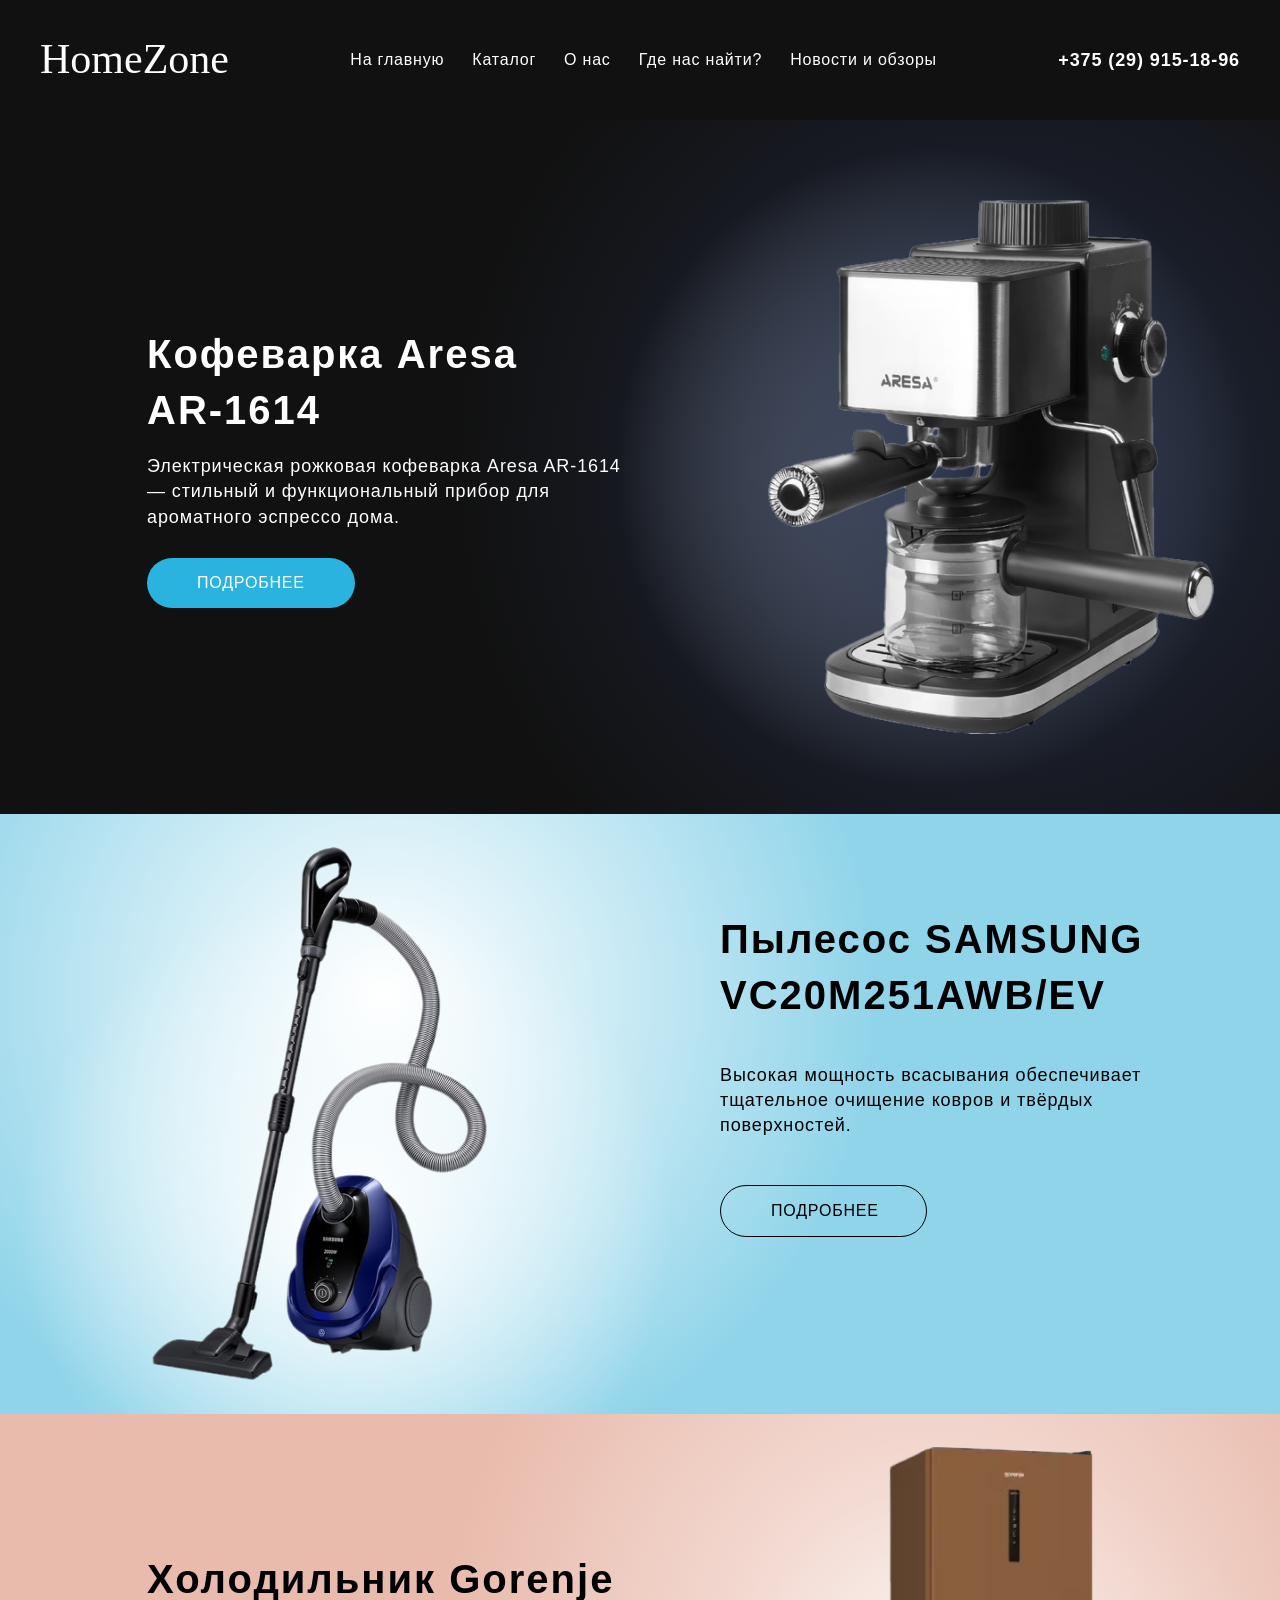
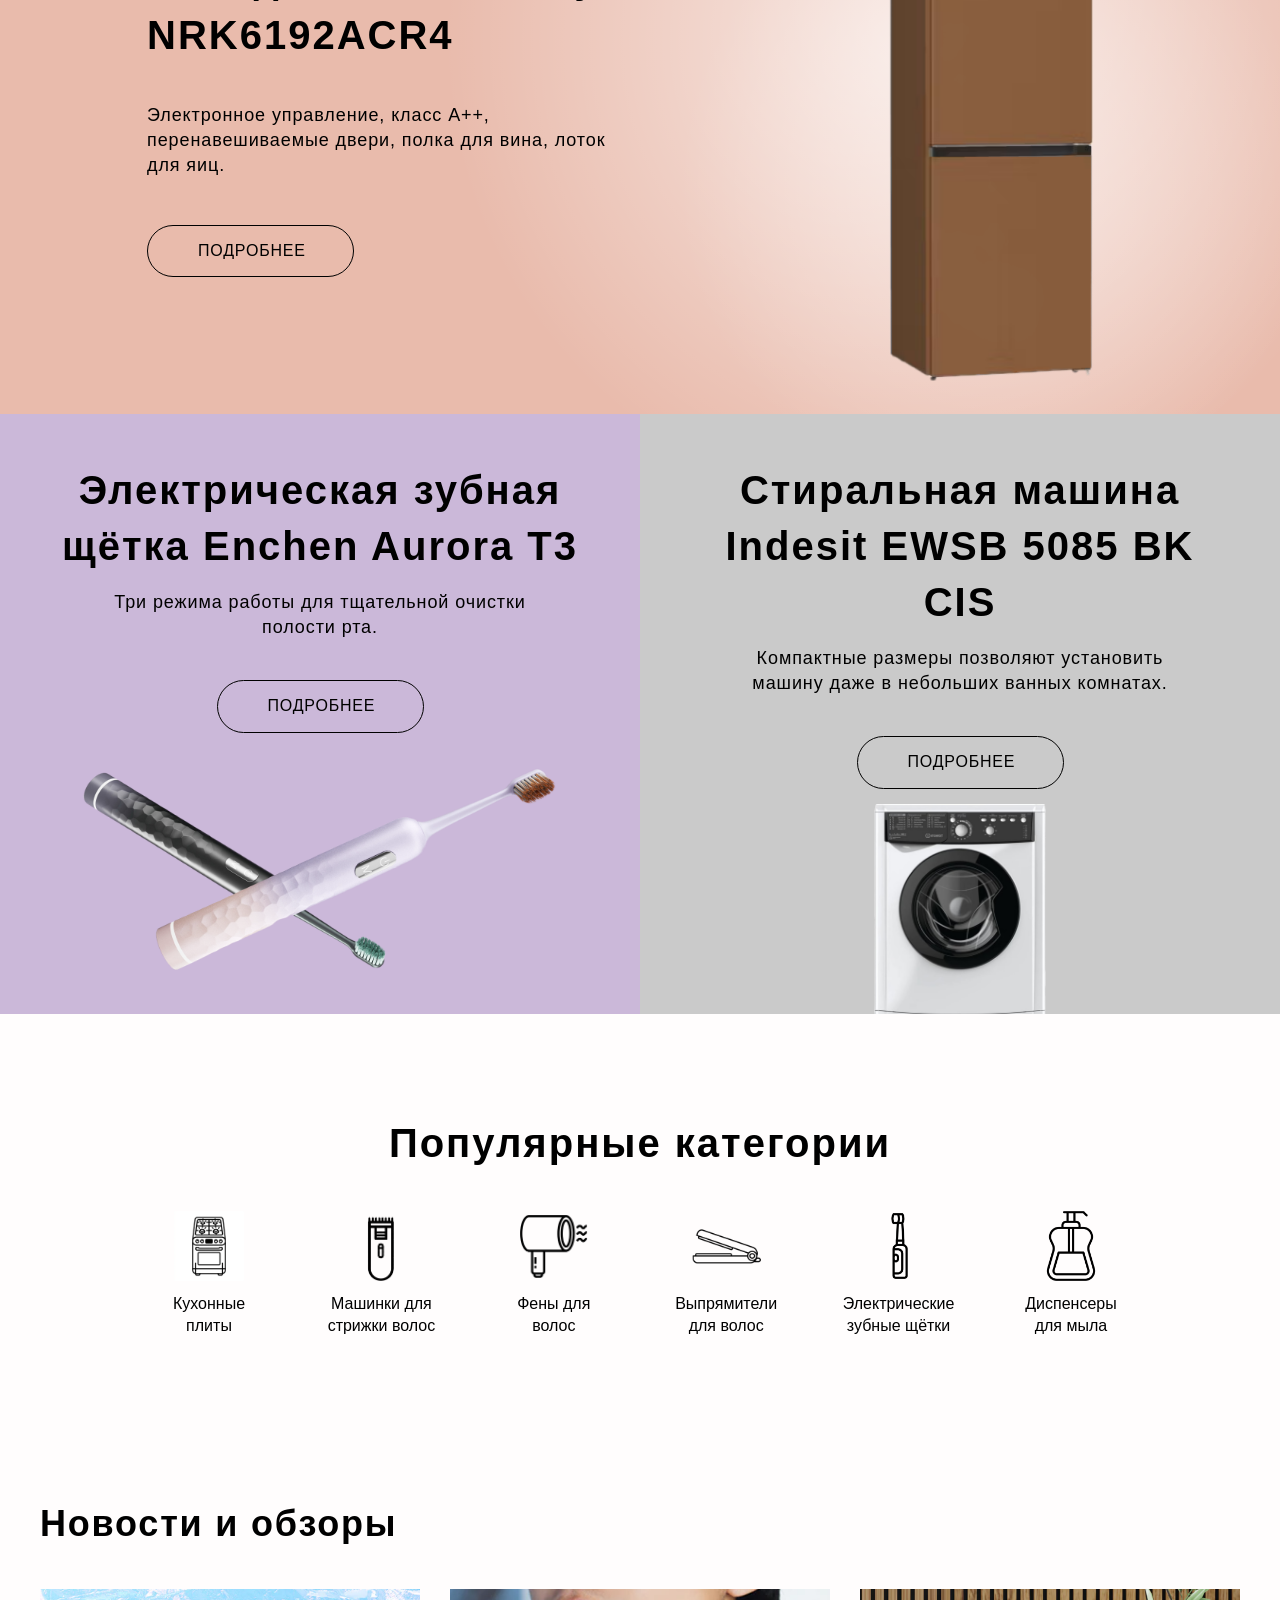
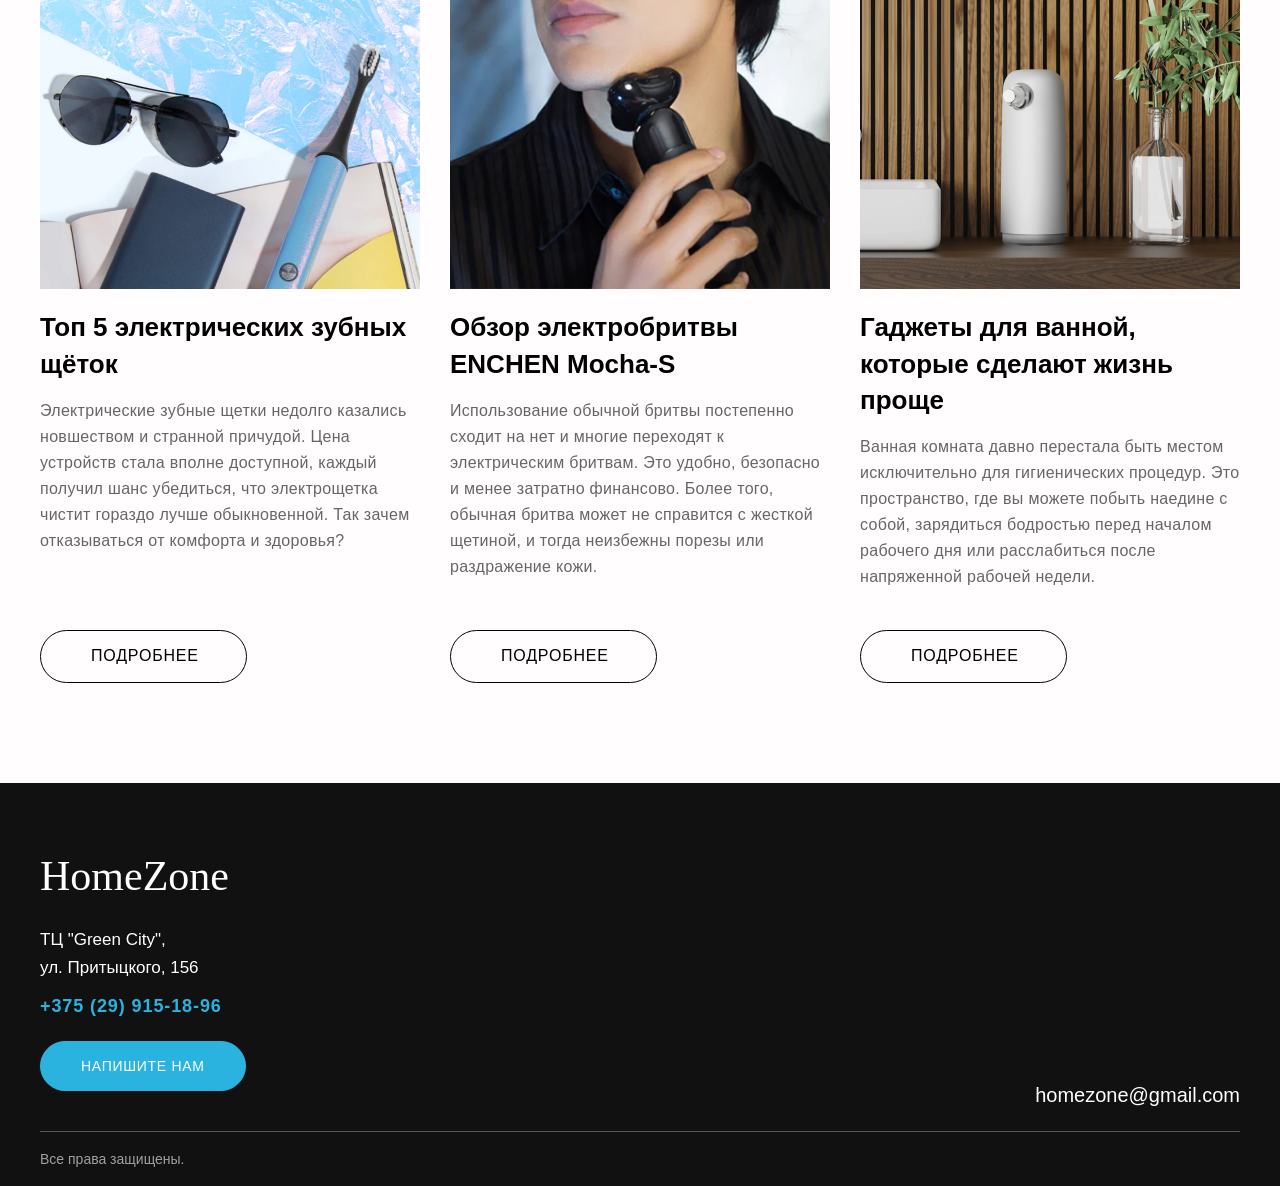
<file: index.html>
<!DOCTYPE html>
<html lang="ru">

<head>
  <meta charset="UTF-8">
  <meta name="viewport" content="width=device-width, initial-scale=1.0">
  <title>HomeZone — бытовая техника и гаджеты</title>
  <link rel="stylesheet" href="./css/index.css">
</head>

<body>

  <header class="site-header">
    <div class="header-inner">
      <a href="index.html" class="logo">HomeZone</a>
      <nav>
        <ul class="main-nav">
          <li><a href="index.html">На главную</a></li>
          <li><a href="catalog.html">Каталог</a></li>
          <li><a href="about.html">О нас</a></li>
          <li><a href="contacts.html">Где нас найти?</a></li>
          <li><a href="news.html">Новости и обзоры</a></li>
        </ul>
      </nav>
      <span class="header-phone">+375 (29) 915-18-96</span>
      <button class="burger-btn" id="burgerBtn" aria-label="Меню">
        <span></span><span></span><span></span>
      </button>
    </div>
  </header>

  <div class="mobile-nav-overlay" id="mobileNav">
    <div class="mobile-nav-header">
      <button class="close-btn" id="closeNavBtn">&#x2715;</button>
      <span class="mobile-logo">HomeZone</span>
    </div>
    <ul class="mobile-nav-list">
      <li><a href="index.html">На главную</a></li>
      <li><a href="catalog.html">Каталог</a></li>
      <li><a href="about.html">О нас</a></li>
      <li><a href="contacts.html">Где нас найти?</a></li>
      <li><a href="news.html">Новости и обзоры</a></li>
    </ul>
  </div>

  <main>
    <section class="hero-dark">
      <div class="hero-content">
        <h2>Кофеварка Aresa<br>AR-1614</h2>
        <p>Электрическая рожковая кофеварка Aresa AR-1614 — стильный и функциональный прибор для ароматного эспрессо
          дома.</p>
        <a href="product.html?id=aresa-ar1614" class="btn-primary">ПОДРОБНЕЕ</a>
      </div>
      <div class="hero-image">
        <img src="img/aresa.png" alt="Кофеварка Aresa AR-1614">
      </div>
    </section>

    <section class="hero-blue">
      <div class="hero-content">
        <h2>Пылесос SAMSUNG<br>VC20M251AWB/EV</h2>
        <p>Высокая мощность всасывания обеспечивает тщательное очищение ковров и твёрдых поверхностей.</p>
        <a href="product.html?id=samsung-vc20m251awbev" class="btn-outline">ПОДРОБНЕЕ</a>
      </div>
      <div class="hero-image">
        <img src="img/image(15).png" alt="Пылесос Samsung">
      </div>
    </section>

    <section class="hero-pink">
      <div class="hero-content">
        <h2>Холодильник Gorenje<br>NRK6192ACR4</h2>
        <p>Электронное управление, класс А++, перенавешиваемые двери, полка для вина, лоток для яиц.</p>
        <a href="product.html?id=gorenje-nrk6192acr4" class="btn-outline">ПОДРОБНЕЕ</a>
      </div>
      <div class="hero-image">
        <img src="img/image(12).png" alt="Холодильник Gorenje">
      </div>
    </section>

    <div class="hero-double">
      <div class="hero-half half-purple">
        <h3>Электрическая зубная<br>щётка Enchen Aurora T3</h3>
        <p>Три режима работы для тщательной очистки полости рта.</p>
        <a href="product.html?id=enchen-aurora-t3" class="btn-outline">ПОДРОБНЕЕ</a>
        <div class="half-image">
          <img src="img/image(14).png" alt="Enchen Aurora T3">
        </div>
      </div>
      <div class="hero-half half-light-purple">
        <h3>Стиральная машина<br>Indesit EWSB 5085 BK CIS</h3>
        <p>Компактные размеры позволяют установить машину даже в небольших ванных комнатах.</p>
        <a href="product.html?id=indesit-ewsb5085bkcis" class="btn-outline">ПОДРОБНЕЕ</a>
        <div class="half-image">
          <img src="img/image(11).png" alt="Стиральная машина Indesit">
        </div>
      </div>
    </div>

    <section class="categories-section">
      <h1>Популярные категории</h1>
      <div class="categories-grid">
        <a href="catalog.html#cat-large-appliances" class="category-item">
          <img src="img/image(42).png" alt="Кухонные плиты">
          <span>Кухонные плиты</span>
        </a>
        <a href="catalog.html#cat-hair-clippers" class="category-item">
          <img src="img/image(45).png" alt="Машинки для стрижки">
          <span>Машинки для стрижки волос</span>
        </a>
        <a href="catalog.html#cat-hair-dryers" class="category-item">
          <img src="img/image(10).png" alt="Фены для волос">
          <span>Фены для волос</span>
        </a>
        <a href="catalog.html#cat-hair-dryers" class="category-item">
          <img src="img/image(44).png" alt="Выпрямители для волос">
          <span>Выпрямители для волос</span>
        </a>
        <a href="catalog.html#cat-electric-toothbrushes" class="category-item">
          <img src="img/image(43).png" alt="Электрические зубные щётки">
          <span>Электрические зубные щётки</span>
        </a>
        <a href="catalog.html#cat-home-care" class="category-item">
          <img src="img/disp.png" alt="Диспенсеры для мыла">
          <span>Диспенсеры для мыла</span>
        </a>
      </div>
    </section>

    <section class="news-section">
      <h2>Новости и обзоры</h2>
      <div class="news-grid">
        <div class="news-card">
          <div class="news-image-wrap">
            <img src="img/image(47).png" alt="Зубные щётки">
            <a href="news.html#sec-toothbrushes" class="news-image-link"><span>ПОДРОБНЕЕ</span></a>
          </div>
          <h3>Топ 5 электрических зубных щёток</h3>
          <p>Электрические зубные щетки недолго казались новшеством и странной причудой. Цена устройств стала вполне
            доступной, каждый получил шанс убедиться, что электрощетка чистит гораздо лучше обыкновенной. Так зачем
            отказываться от комфорта и здоровья?</p>
          <a href="news.html#sec-toothbrushes" class="btn-outline">ПОДРОБНЕЕ</a>
        </div>
        <div class="news-card">
          <div class="news-image-wrap">
            <img src="img/image(3).png" alt="Электробритва Enchen Mocha">
            <a href="news.html#sec-shavers" class="news-image-link"><span>ПОДРОБНЕЕ</span></a>
          </div>
          <h3>Обзор электробритвы ENCHEN Mocha-S</h3>
          <p>Использование обычной бритвы постепенно сходит на нет и многие переходят к электрическим бритвам. Это
            удобно, безопасно и менее затратно финансово. Более того, обычная бритва может
            не справится с жесткой щетиной, и тогда неизбежны порезы или раздражение кожи.</p>
          <a href="news.html#sec-shavers" class="btn-outline">ПОДРОБНЕЕ</a>
        </div>
        <div class="news-card">
          <div class="news-image-wrap">
            <img src="img/image(49).png" alt="Гаджеты для ванной">
            <a href="news.html#sec-bathroom" class="news-image-link"><span>ПОДРОБНЕЕ</span></a>
          </div>
          <h3>Гаджеты для ванной, которые сделают жизнь проще</h3>
          <p>Ванная комната давно перестала быть местом исключительно для гигиенических процедур.
            Это пространство, где вы можете побыть наедине
            с собой, зарядиться бодростью перед началом рабочего дня или расслабиться после напряженной рабочей недели.</p>
          <a href="news.html#sec-bathroom" class="btn-outline">ПОДРОБНЕЕ</a>
        </div>
      </div>
    </section>
  </main>

  <footer class="site-footer">
    <div class="footer-inner">
      <div class="footer-main">
        <div class="footer-left">
          <div class="footer-logo">HomeZone</div>
          <p class="footer-address">ТЦ "Green City",<br>ул. Притыцкого, 156</p>
          <div class="footer-phone">+375 (29) 915-18-96</div>
          <button class="footer-contact-btn">НАПИШИТЕ НАМ</button>
        </div>
        <div></div>
        <div class="footer-email-block">
          <p>homezone@gmail.com</p>
        </div>
      </div>
      <div class="footer-bottom">
        <p>Все права защищены.</p>
      </div>
    </div>
  </footer>

  <div class="modal-overlay" id="contactModal">
    <div class="modal-box">
      <button class="modal-close">&times;</button>
      <h1>Напишите нам</h1>
      <div class="modal-body">
        <form id="contactForm">
          <div class="modal-field">
            <label for="contactName">Ваше имя</label>
            <input type="text" id="contactName" placeholder="Как вас зовут?" required>
          </div>
          <div class="modal-field">
            <label for="contactComment">Комментарий</label>
            <textarea id="contactComment" placeholder="Ваш вопрос или сообщение..."></textarea>
          </div>
          <button type="submit" class="modal-submit">ОТПРАВИТЬ</button>
        </form>
      </div>
    </div>
  </div>

  <script src="js/nav.js"></script>
</body>

</html>
</file>
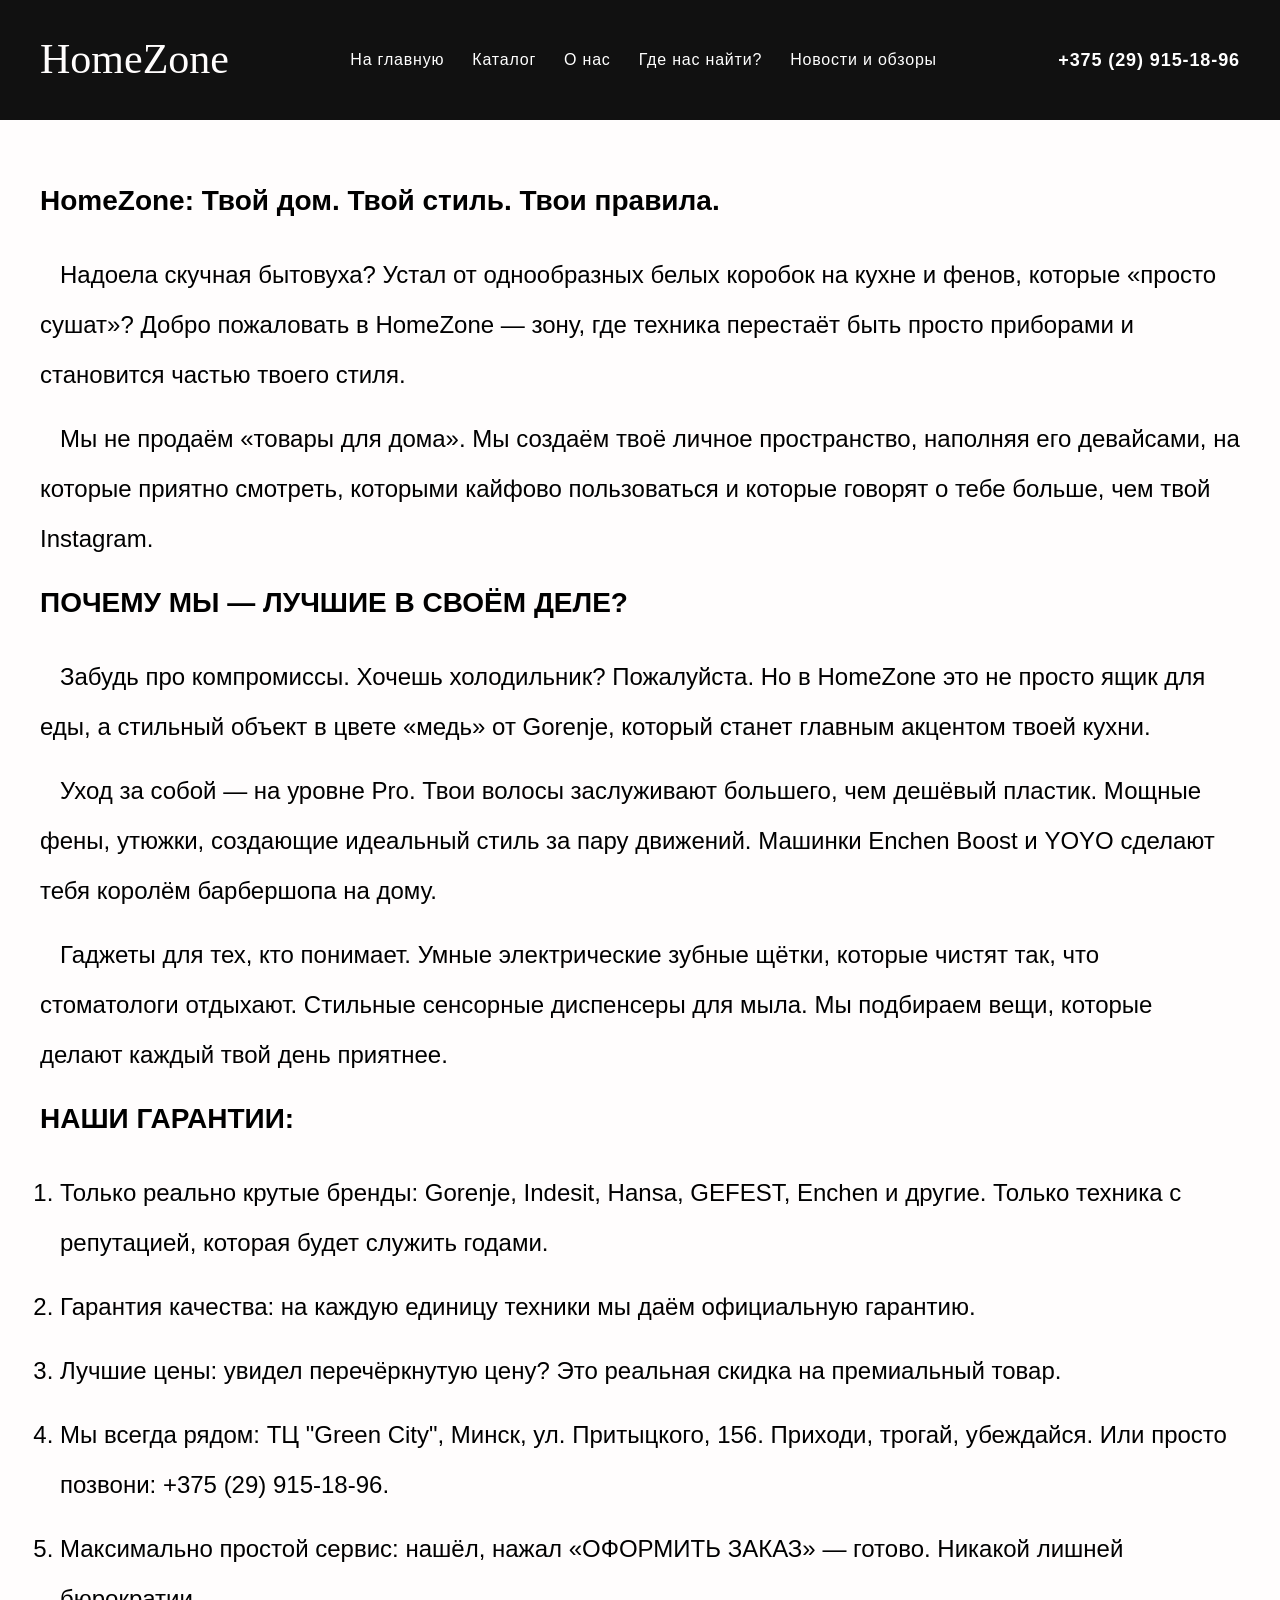
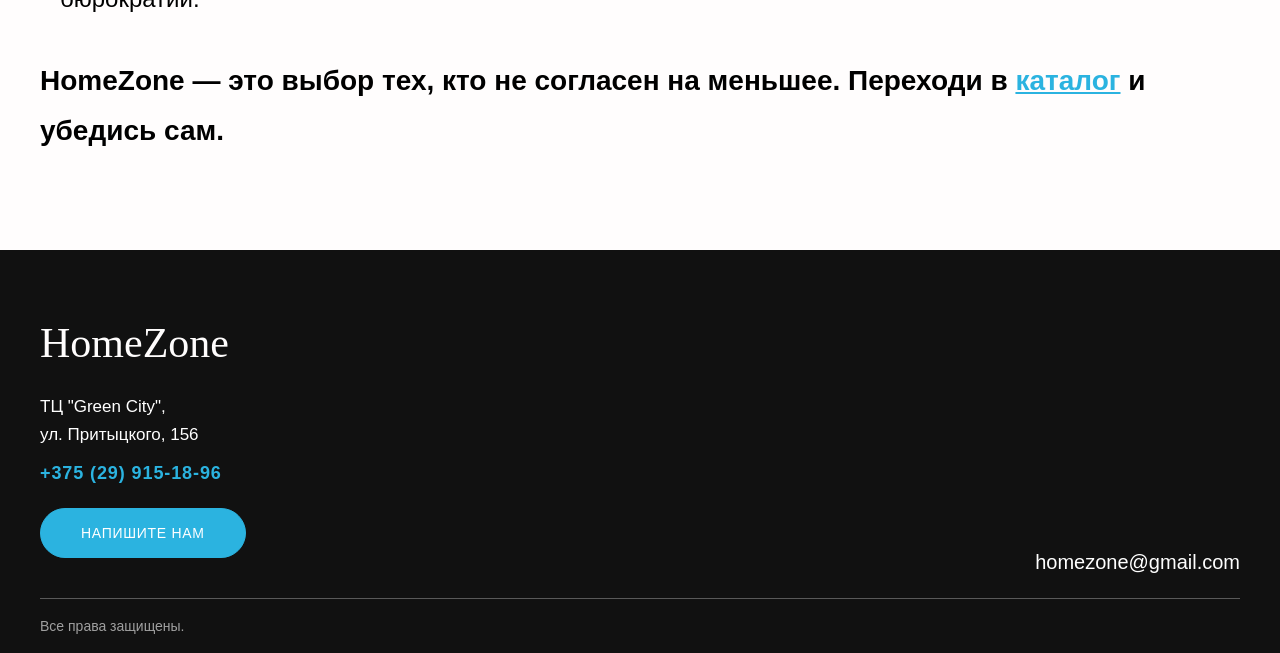
<file: about.html>
<!DOCTYPE html>
<html lang="ru">
<head>
  <meta charset="UTF-8">
  <meta name="viewport" content="width=device-width, initial-scale=1.0">
  <title>О нас — HomeZone</title>
  <link rel="stylesheet" href="./css/about.css">
</head>
<body>

  <header class="site-header">
    <div class="header-inner">
      <a href="index.html" class="logo">HomeZone</a>
      <nav>
        <ul class="main-nav">
          <li><a href="index.html">На главную</a></li>
          <li><a href="catalog.html">Каталог</a></li>
          <li><a href="about.html">О нас</a></li>
          <li><a href="contacts.html">Где нас найти?</a></li>
          <li><a href="news.html">Новости и обзоры</a></li>
        </ul>
      </nav>
      <span class="header-phone">+375 (29) 915-18-96</span>
      <button class="burger-btn" id="burgerBtn" aria-label="Меню">
        <span></span><span></span><span></span>
      </button>
    </div>
  </header>

  <div class="mobile-nav-overlay" id="mobileNav">
    <div class="mobile-nav-header">
      <button class="close-btn" id="closeNavBtn">&#x2715;</button>
      <span class="mobile-logo">HomeZone</span>
    </div>
    <ul class="mobile-nav-list">
      <li><a href="index.html">На главную</a></li>
      <li><a href="catalog.html">Каталог</a></li>
      <li><a href="about.html">О нас</a></li>
      <li><a href="contacts.html">Где нас найти?</a></li>
      <li><a href="news.html">Новости и обзоры</a></li>
    </ul>
  </div>

  <main>
    <article class="about-page">
      <h1>HomeZone: Твой дом. Твой стиль. Твои правила.</h1>

      <p>Надоела скучная бытовуха? Устал от однообразных белых коробок на кухне и фенов, которые «просто сушат»? Добро пожаловать в HomeZone — зону, где техника перестаёт быть просто приборами и становится частью твоего стиля.</p>
      <p>Мы не продаём «товары для дома». Мы создаём твоё личное пространство, наполняя его девайсами, на которые приятно смотреть, которыми кайфово пользоваться и которые говорят о тебе больше, чем твой Instagram.</p>

      <h2>ПОЧЕМУ МЫ — ЛУЧШИЕ В СВОЁМ ДЕЛЕ?</h2>

      <p>Забудь про компромиссы. Хочешь холодильник? Пожалуйста. Но в HomeZone это не просто ящик для еды, а стильный объект в цвете «медь» от Gorenje, который станет главным акцентом твоей кухни.</p>
      <p>Уход за собой — на уровне Pro. Твои волосы заслуживают большего, чем дешёвый пластик. Мощные фены, утюжки, создающие идеальный стиль за пару движений. Машинки Enchen Boost и YOYO сделают тебя королём барбершопа на дому.</p>
      <p>Гаджеты для тех, кто понимает. Умные электрические зубные щётки, которые чистят так, что стоматологи отдыхают. Стильные сенсорные диспенсеры для мыла. Мы подбираем вещи, которые делают каждый твой день приятнее.</p>

      <h2>НАШИ ГАРАНТИИ:</h2>

      <ol>
        <li>Только реально крутые бренды: Gorenje, Indesit, Hansa, GEFEST, Enchen и другие. Только техника с репутацией, которая будет служить годами.</li>
        <li>Гарантия качества: на каждую единицу техники мы даём официальную гарантию.</li>
        <li>Лучшие цены: увидел перечёркнутую цену? Это реальная скидка на премиальный товар.</li>
        <li>Мы всегда рядом: ТЦ "Green City", Минск, ул. Притыцкого, 156. Приходи, трогай, убеждайся. Или просто позвони: +375 (29) 915-18-96.</li>
        <li>Максимально простой сервис: нашёл, нажал «ОФОРМИТЬ ЗАКАЗ» — готово. Никакой лишней бюрократии.</li>
      </ol>

      <p class="about-outro">HomeZone — это выбор тех, кто не согласен на меньшее. Переходи в <a href="catalog.html">каталог</a> и убедись сам.</p>
    </article>
  </main>

  <footer class="site-footer">
    <div class="footer-inner">
      <div class="footer-main">
        <div class="footer-left">
          <div class="footer-logo">HomeZone</div>
          <p class="footer-address">ТЦ "Green City",<br>ул. Притыцкого, 156</p>
          <div class="footer-phone">+375 (29) 915-18-96</div>
          <button class="footer-contact-btn">НАПИШИТЕ НАМ</button>
        </div>
        <div></div>
        <div class="footer-email-block"><p>homezone@gmail.com</p></div>
      </div>
      <div class="footer-bottom"><p>Все права защищены.</p></div>
    </div>
  </footer>

  <div class="modal-overlay" id="contactModal">
    <div class="modal-box">
      <button class="modal-close">&times;</button>
      <h1>Напишите нам</h1>
      <div class="modal-body">
        <form id="contactForm">
          <div class="modal-field">
            <label for="contactName">Ваше имя</label>
            <input type="text" id="contactName" placeholder="Как вас зовут?" required>
          </div>
          <div class="modal-field">
            <label for="contactComment">Комментарий</label>
            <textarea id="contactComment" placeholder="Ваш вопрос или сообщение..."></textarea>
          </div>
          <button type="submit" class="modal-submit">ОТПРАВИТЬ</button>
        </form>
      </div>
    </div>
  </div>

  <script src="js/nav.js"></script>
</body>
</html>
</file>
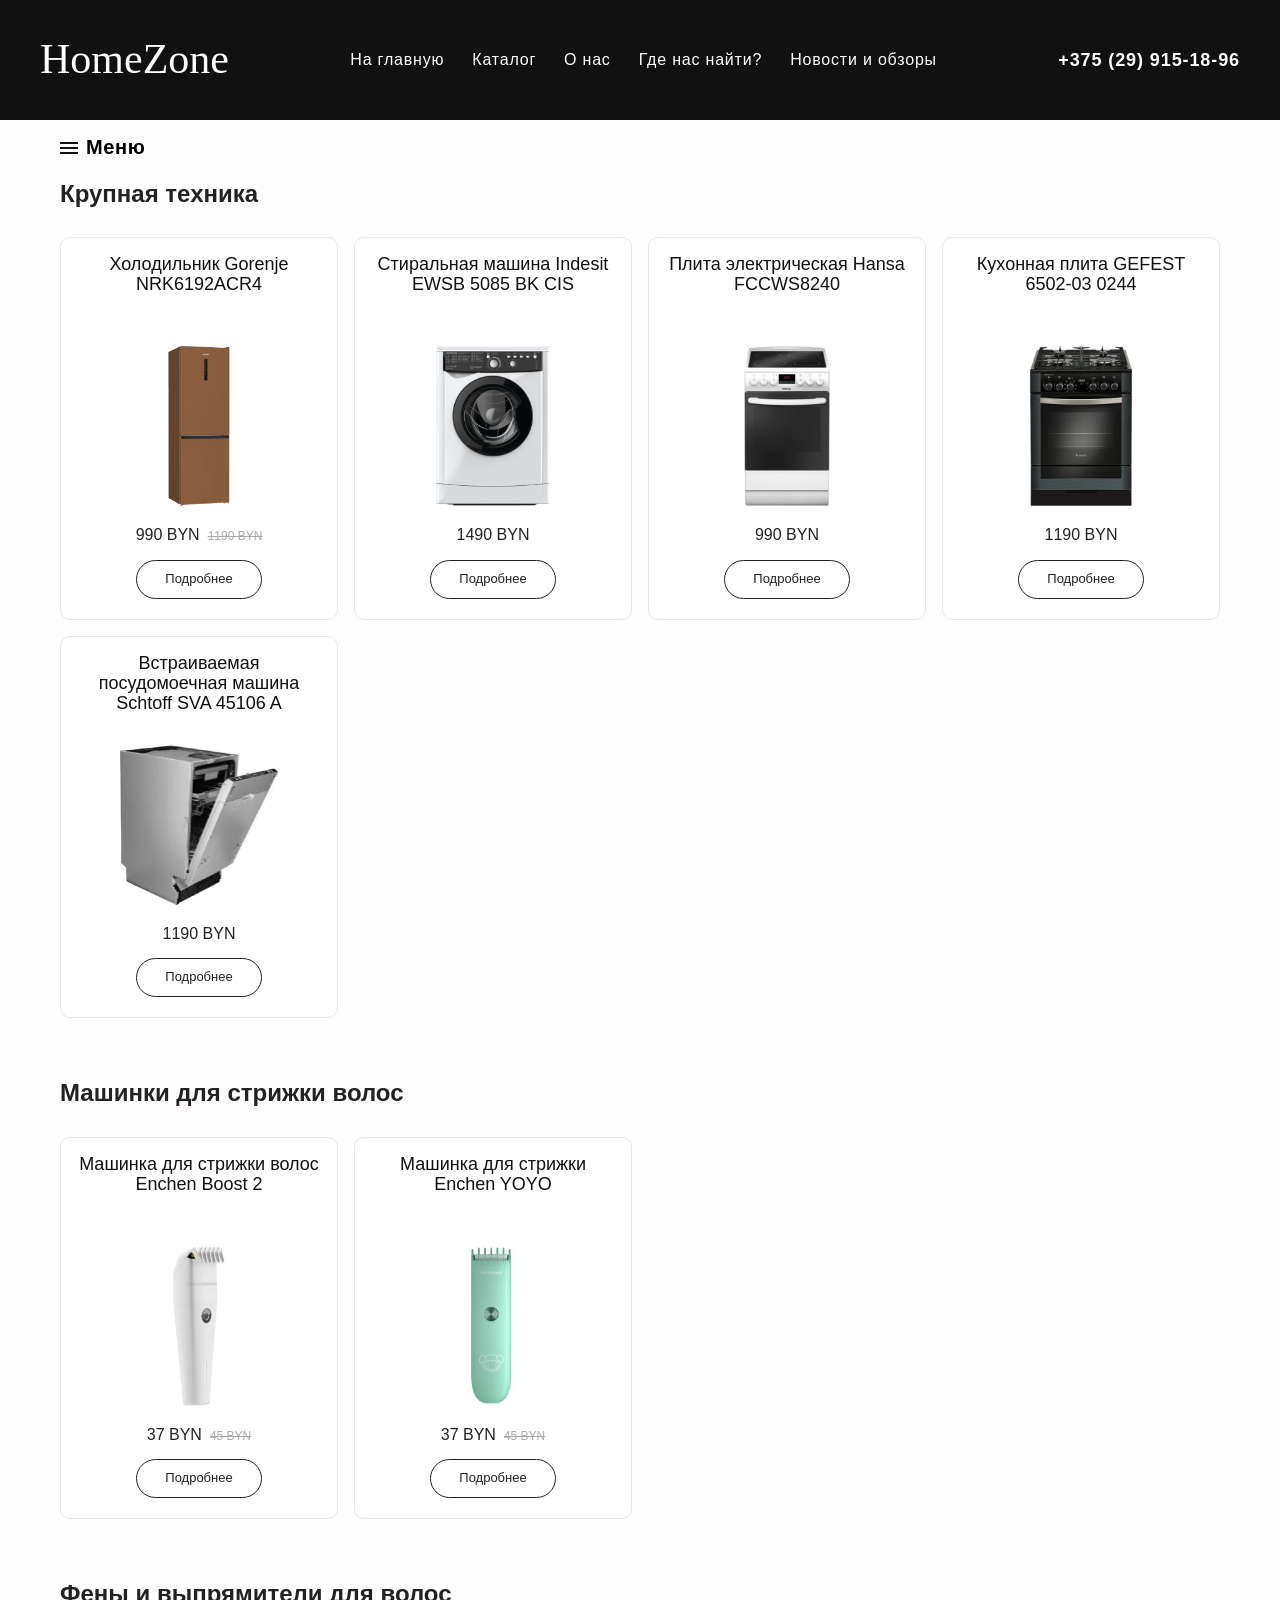
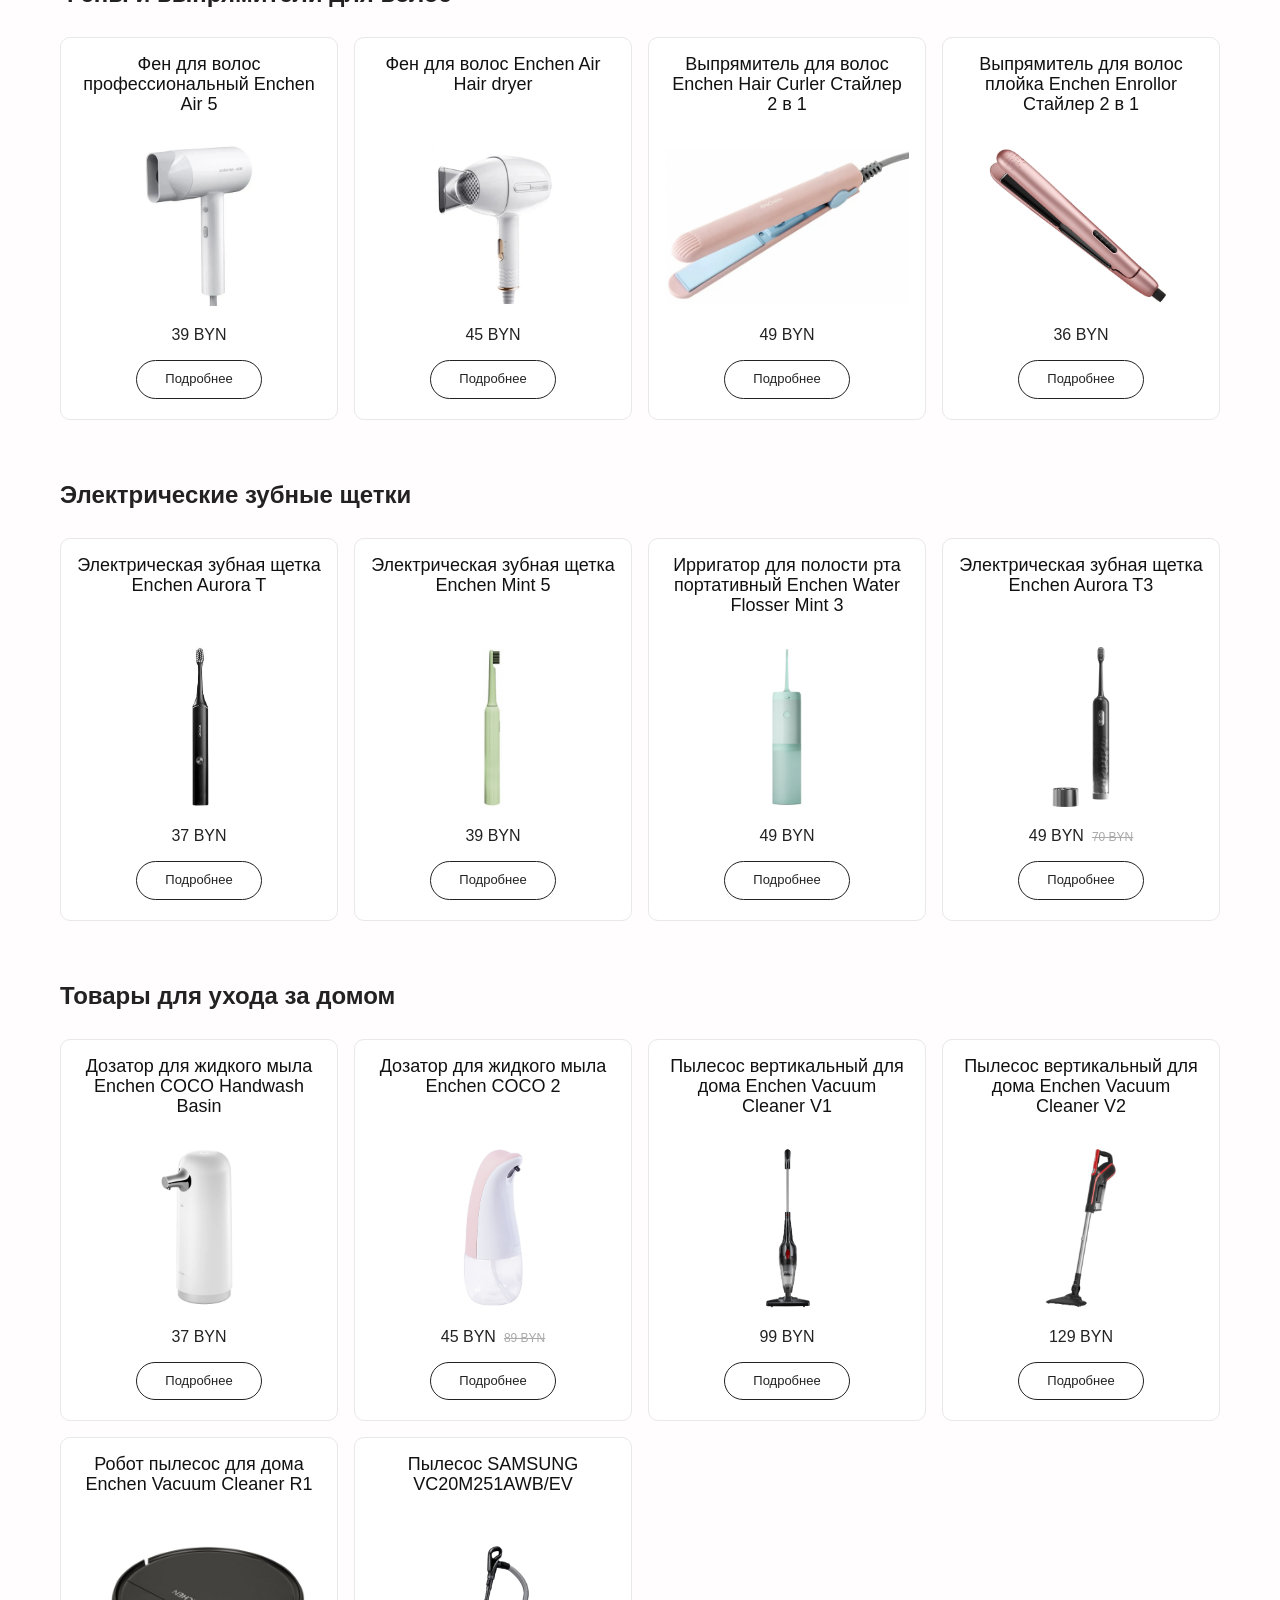
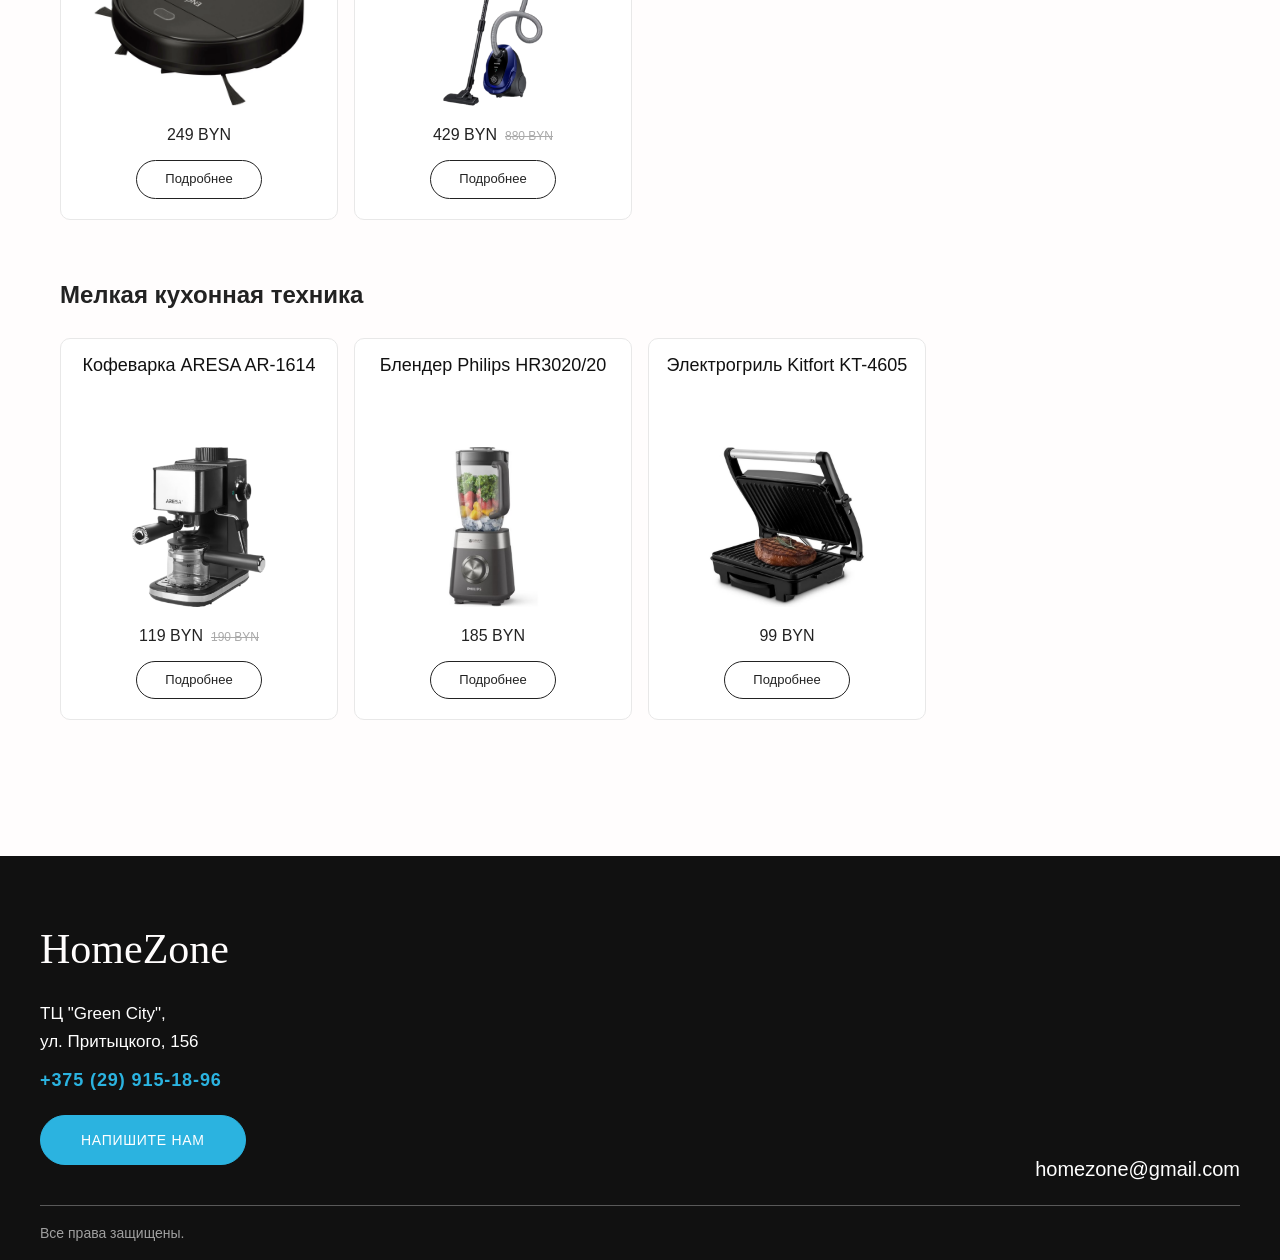
<file: catalog.html>
<!DOCTYPE html>
<html lang="ru">
<head>
  <meta charset="UTF-8">
  <meta name="viewport" content="width=device-width, initial-scale=1.0">
  <title>Каталог — HomeZone</title>
  <link rel="stylesheet" href="./css/catalog.css">
</head>
<body>

  <header class="site-header">
    <div class="header-inner">
      <a href="index.html" class="logo">HomeZone</a>
      <nav>
        <ul class="main-nav">
          <li><a href="index.html">На главную</a></li>
          <li><a href="catalog.html">Каталог</a></li>
          <li><a href="about.html">О нас</a></li>
          <li><a href="contacts.html">Где нас найти?</a></li>
          <li><a href="news.html">Новости и обзоры</a></li>
        </ul>
      </nav>
      <span class="header-phone">+375 (29) 915-18-96</span>
      <button class="burger-btn" id="burgerBtn" aria-label="Меню">
        <span></span><span></span><span></span>
      </button>
    </div>
  </header>
  
  <div class="mobile-nav-overlay" id="mobileNav">
    <div class="mobile-nav-header">
      <button class="close-btn" id="closeNavBtn">&#x2715;</button>
      <span class="mobile-logo">HomeZone</span>
    </div>
    <ul class="mobile-nav-list">
      <li><a href="index.html">На главную</a></li>
      <li><a href="catalog.html">Каталог</a></li>
      <li><a href="about.html">О нас</a></li>
      <li><a href="contacts.html">Где нас найти?</a></li>
      <li><a href="news.html">Новости и обзоры</a></li>
    </ul>
  </div>
  
  <div class="mobile-nav-overlay" id="catalogMobileNavOverlay">
    <div class="mobile-nav-header">
      <button class="close-btn" id="closeCatalogNavBtn">&#x2715;</button>
      <span class="mobile-logo">HomeZone</span>
    </div>
    <ul class="mobile-nav-list" id="catalogMobileNav">
    </ul>
  </div>

  <main>
    <button class="catalog-menu-trigger" id="menuTrigger">Меню</button>

    <div class="catalog-page">
      <div id="catalogContent"></div>
    </div>
  </main>

  <footer class="site-footer">
    <div class="footer-inner">
      <div class="footer-main">
        <div class="footer-left">
          <div class="footer-logo">HomeZone</div>
          <p class="footer-address">ТЦ "Green City",<br>ул. Притыцкого, 156</p>
          <div class="footer-phone">+375 (29) 915-18-96</div>
          <button class="footer-contact-btn">НАПИШИТЕ НАМ</button>
        </div>
        <div></div>
        <div class="footer-email-block">
          <p>homezone@gmail.com</p>
        </div>
      </div>
      <div class="footer-bottom">
        <p>Все права защищены.</p>
      </div>
    </div>
  </footer>

  <div class="modal-overlay" id="contactModal">
    <div class="modal-box">
      <button class="modal-close">&times;</button>
      <h1>Напишите нам</h1>
      <div class="modal-body">
        <form id="contactForm">
          <div class="modal-field">
            <label for="contactName">Ваше имя</label>
            <input type="text" id="contactName" placeholder="Как вас зовут?" required>
          </div>
          <div class="modal-field">
            <label for="contactComment">Комментарий</label>
            <textarea id="contactComment" placeholder="Ваш вопрос или сообщение..."></textarea>
          </div>
          <button type="submit" class="modal-submit">ОТПРАВИТЬ</button>
        </form>
      </div>
    </div>
  </div>

  <script src="js/catalog.js"></script>
</body>
</html>
</file>
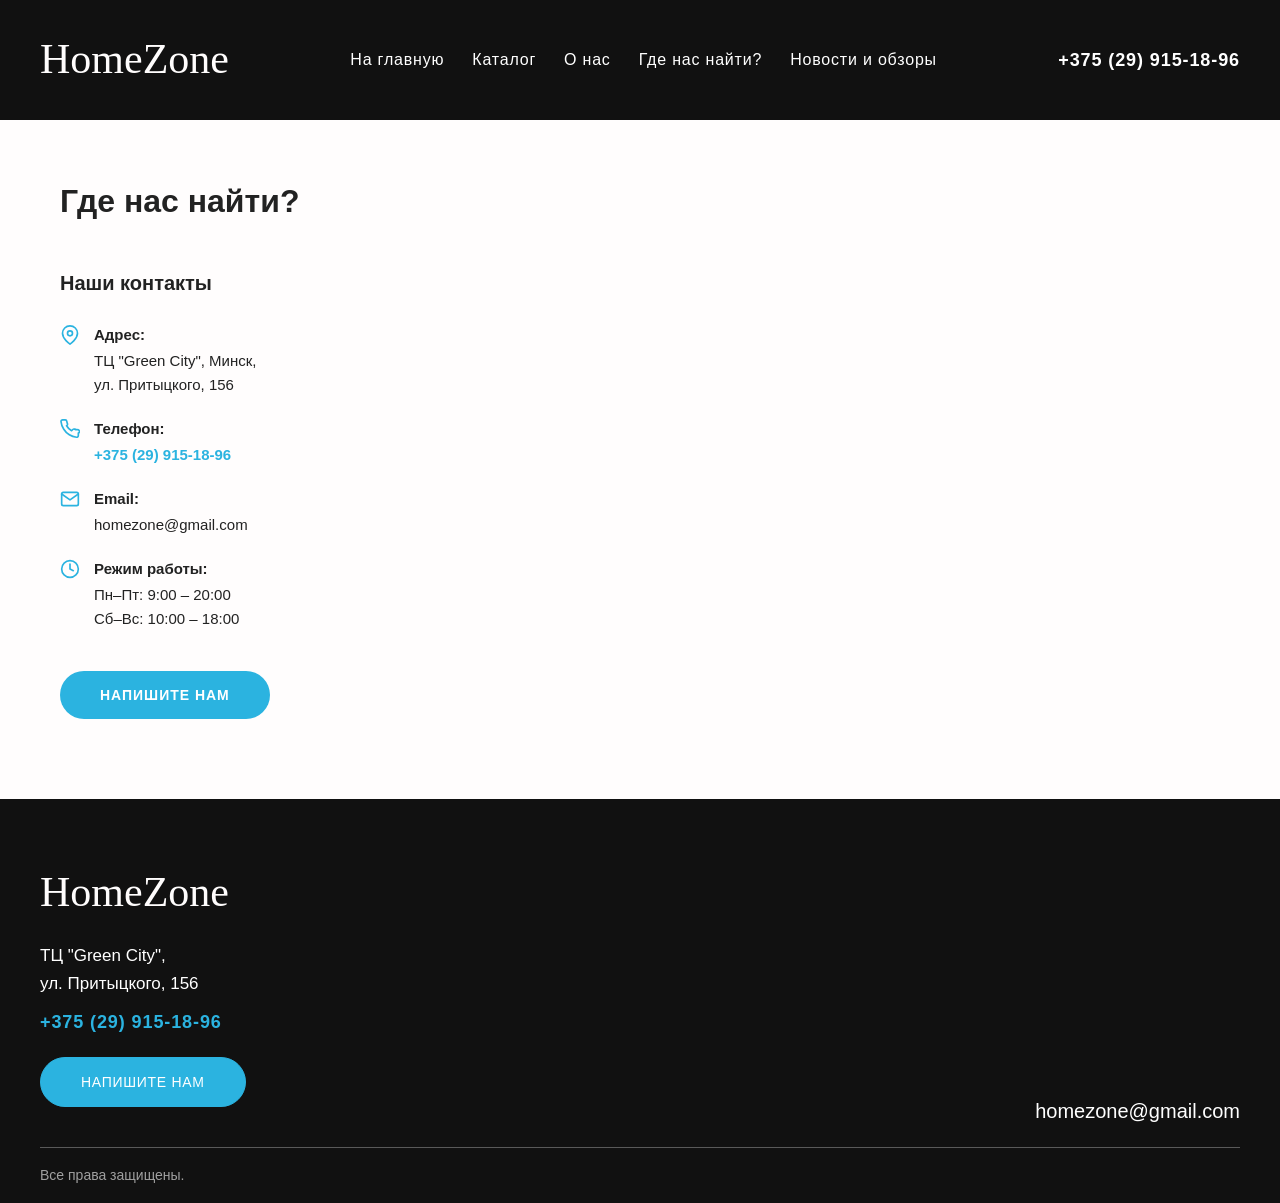
<file: contacts.html>
<!DOCTYPE html>
<html lang="ru">
<head>
  <meta charset="UTF-8">
  <meta name="viewport" content="width=device-width, initial-scale=1.0">
  <title>Где нас найти — HomeZone</title>
  <link rel="stylesheet" href="./css/contacts.css">
</head>
<body>

  <header class="site-header">
    <div class="header-inner">
      <a href="index.html" class="logo">HomeZone</a>
      <nav>
        <ul class="main-nav">
          <li><a href="index.html">На главную</a></li>
          <li><a href="catalog.html">Каталог</a></li>
          <li><a href="about.html">О нас</a></li>
          <li><a href="contacts.html">Где нас найти?</a></li>
          <li><a href="news.html">Новости и обзоры</a></li>
        </ul>
      </nav>
      <span class="header-phone">+375 (29) 915-18-96</span>
      <button class="burger-btn" id="burgerBtn" aria-label="Меню">
        <span></span><span></span><span></span>
      </button>
    </div>
  </header>

  <div class="mobile-nav-overlay" id="mobileNav">
    <div class="mobile-nav-header">
      <button class="close-btn" id="closeNavBtn">&#x2715;</button>
      <span class="mobile-logo">HomeZone</span>
    </div>
    <ul class="mobile-nav-list">
      <li><a href="index.html">На главную</a></li>
      <li><a href="catalog.html">Каталог</a></li>
      <li><a href="about.html">О нас</a></li>
      <li><a href="contacts.html">Где нас найти?</a></li>
      <li><a href="news.html">Новости и обзоры</a></li>
    </ul>
  </div>

  <main>
    <div class="contacts-page">
      <h1>Где нас найти?</h1>
      <div class="contacts-layout">

        <section class="contacts-info">
          <h2>Наши контакты</h2>

          <div class="info-item">
            <svg viewBox="0 0 24 24" fill="none" stroke="currentColor" stroke-width="2" stroke-linecap="round" stroke-linejoin="round">
              <path d="M21 10c0 7-9 13-9 13s-9-6-9-13a9 9 0 0 1 18 0z"/><circle cx="12" cy="10" r="3"/>
            </svg>
            <div>
              <strong>Адрес:</strong>
              ТЦ "Green City", Минск,<br>ул. Притыцкого, 156
            </div>
          </div>

          <div class="info-item">
            <svg viewBox="0 0 24 24" fill="none" stroke="currentColor" stroke-width="2" stroke-linecap="round" stroke-linejoin="round">
              <path d="M22 16.92v3a2 2 0 0 1-2.18 2 19.79 19.79 0 0 1-8.63-3.07A19.5 19.5 0 0 1 4.36 12 19.79 19.79 0 0 1 1.21 3.18 2 2 0 0 1 3.18 1h3a2 2 0 0 1 2 1.72c.127.96.361 1.903.7 2.81a2 2 0 0 1-.45 2.11L7.91 8.09a16 16 0 0 0 6 6l1.47-1.47a2 2 0 0 1 2.11-.45c.907.339 1.85.573 2.81.7A2 2 0 0 1 22 16.92z"/>
            </svg>
            <div>
              <strong>Телефон:</strong>
              <span class="contact-phone">+375 (29) 915-18-96</span>
            </div>
          </div>

          <div class="info-item">
            <svg viewBox="0 0 24 24" fill="none" stroke="currentColor" stroke-width="2" stroke-linecap="round" stroke-linejoin="round">
              <path d="M4 4h16c1.1 0 2 .9 2 2v12c0 1.1-.9 2-2 2H4c-1.1 0-2-.9-2-2V6c0-1.1.9-2 2-2z"/><polyline points="22,6 12,13 2,6"/>
            </svg>
            <div>
              <strong>Email:</strong>
              homezone@gmail.com
            </div>
          </div>

          <div class="info-item">
            <svg viewBox="0 0 24 24" fill="none" stroke="currentColor" stroke-width="2" stroke-linecap="round" stroke-linejoin="round">
              <circle cx="12" cy="12" r="10"/><polyline points="12,6 12,12 16,14"/>
            </svg>
            <div>
              <strong>Режим работы:</strong>
              Пн–Пт: 9:00 – 20:00<br>Сб–Вс: 10:00 – 18:00
            </div>
          </div>

          <button class="btn-primary write-us-btn">НАПИШИТЕ НАМ</button>
        </section>

        <div class="contacts-map">
          <iframe
            src="https://www.google.com/maps/embed?pb=!1m18!1m12!1m3!1d2350.3064017463053!2d27.42977301280941!3d53.90853097234284!2m3!1f0!2f0!3f0!3m2!1i1024!2i768!4f13.1!3m3!1m2!1s0x46dbdb2c087240a5%3A0xb181f74ff49d5736!2z0YPQuy4g0J_RgNC40YLRi9GF0LrQvtCz0L4gMTU2LCDQnNC40L3RgdC6!5e0!3m2!1sru!2sby!4v1776877886377!5m2!1sru!2sby"
            allowfullscreen="" loading="lazy" referrerpolicy="no-referrer-when-downgrade">
          </iframe>
        </div>

      </div>
    </div>
  </main>

  <footer class="site-footer">
    <div class="footer-inner">
      <div class="footer-main">
        <div class="footer-left">
          <div class="footer-logo">HomeZone</div>
          <p class="footer-address">ТЦ "Green City",<br>ул. Притыцкого, 156</p>
          <div class="footer-phone">+375 (29) 915-18-96</div>
          <button class="footer-contact-btn">НАПИШИТЕ НАМ</button>
        </div>
        <div></div>
        <div class="footer-email-block"><p>homezone@gmail.com</p></div>
      </div>
      <div class="footer-bottom"><p>Все права защищены.</p></div>
    </div>
  </footer>

  <div class="modal-overlay" id="contactModal">
    <div class="modal-box">
      <button class="modal-close">&times;</button>
      <h1>Напишите нам</h1>
      <div class="modal-body">
        <form id="contactForm">
          <div class="modal-field">
            <label for="contactName">Ваше имя</label>
            <input type="text" id="contactName" placeholder="Как вас зовут?" required>
          </div>
          <div class="modal-field">
            <label for="contactComment">Комментарий</label>
            <textarea id="contactComment" placeholder="Ваш вопрос или сообщение..."></textarea>
          </div>
          <button type="submit" class="modal-submit">ОТПРАВИТЬ</button>
        </form>
      </div>
    </div>
  </div>

  <script src="js/nav.js"></script>
</body>
</html>
</file>
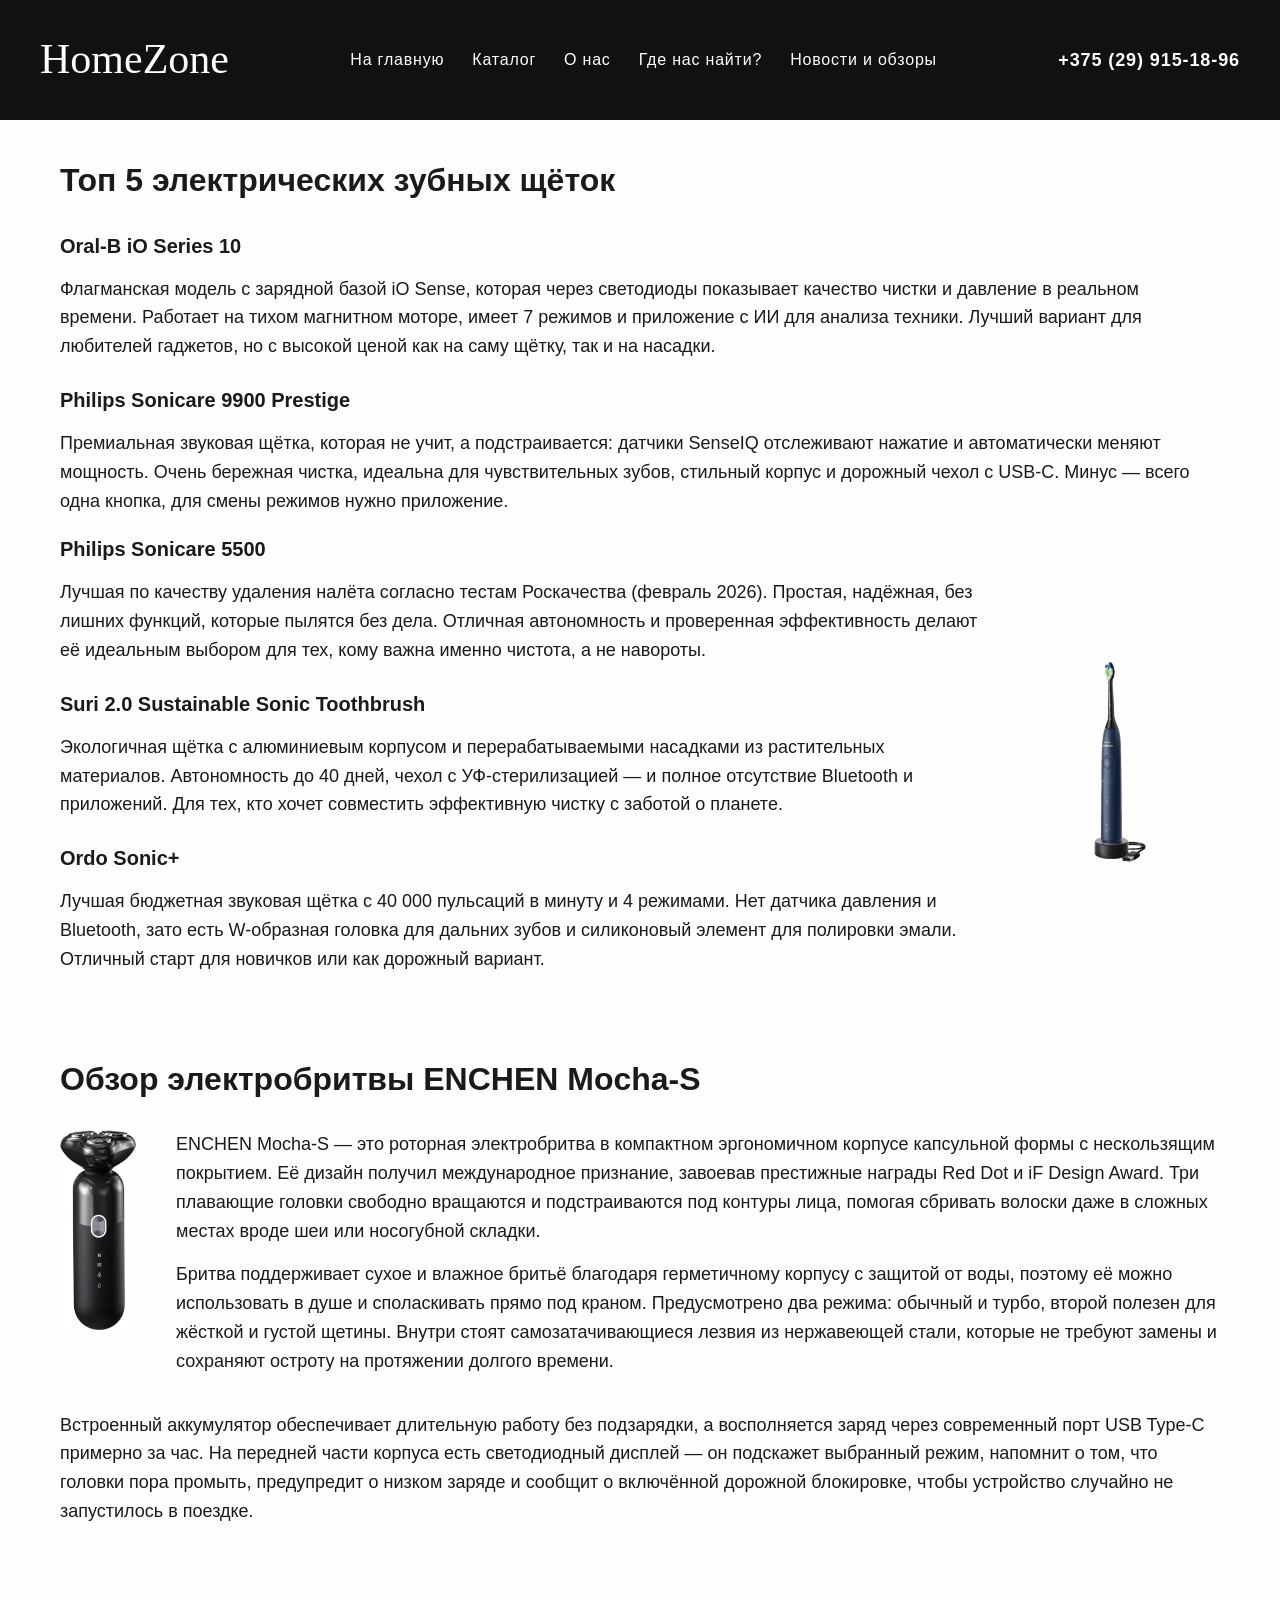
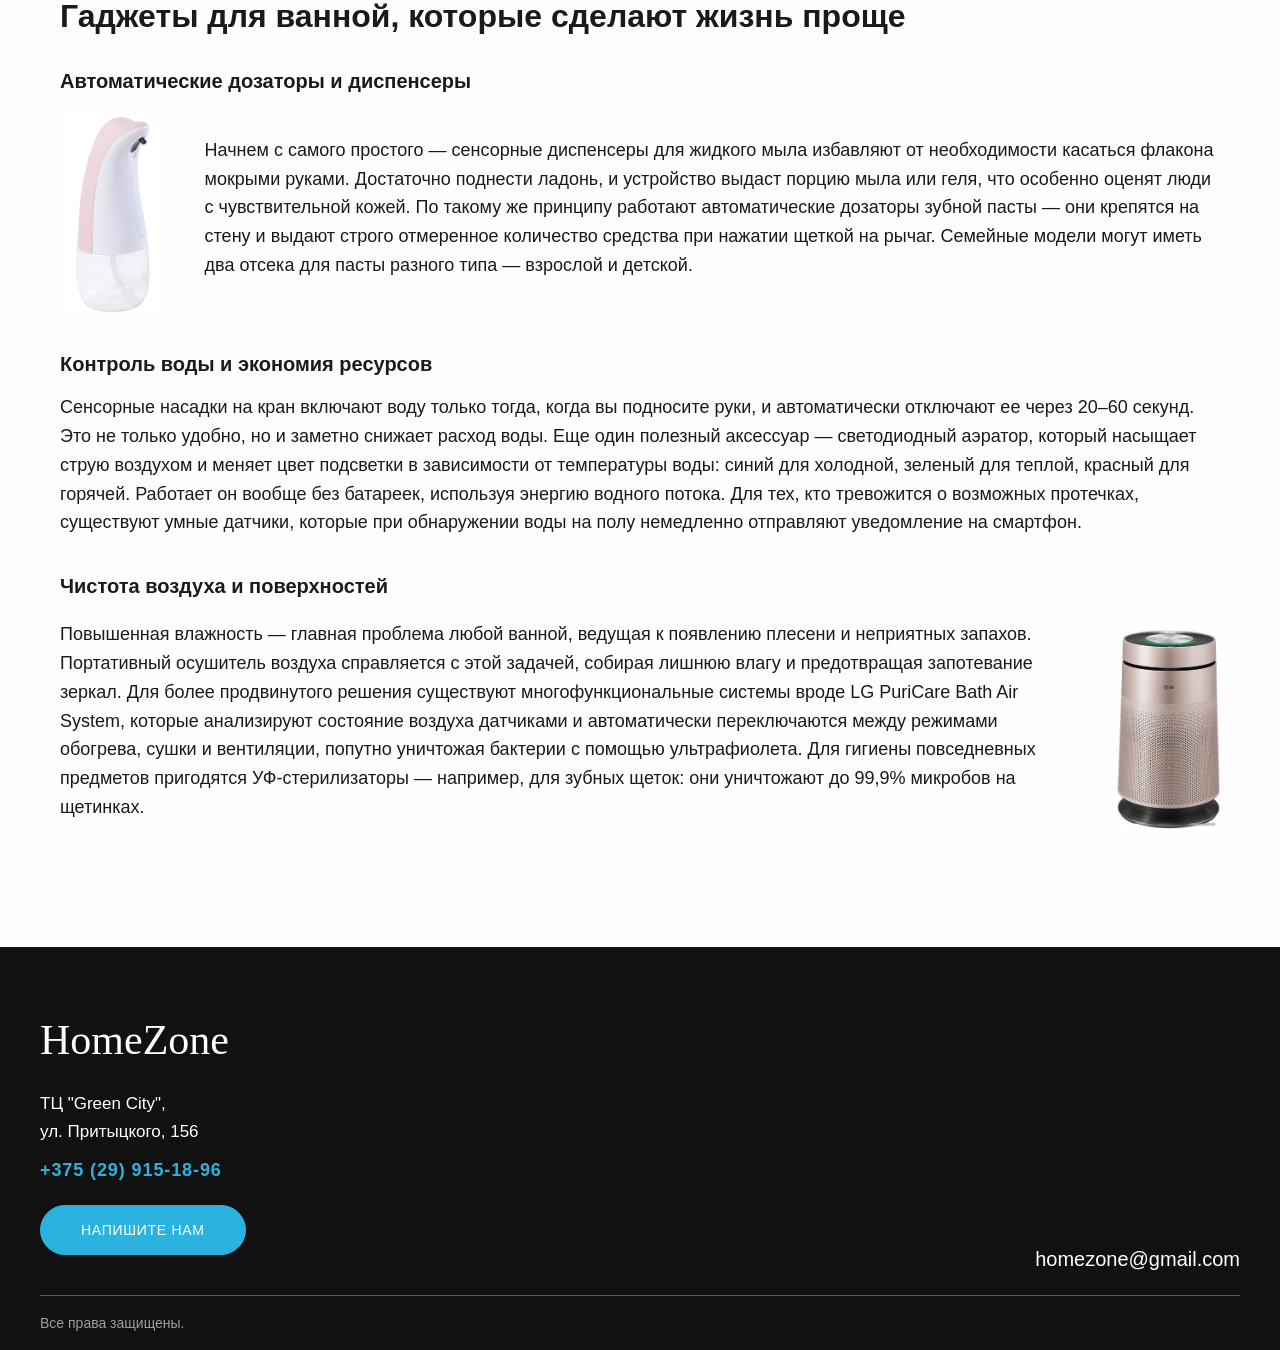
<file: news.html>
<!DOCTYPE html>
<html lang="ru">

<head>
  <meta charset="UTF-8">
  <meta name="viewport" content="width=device-width, initial-scale=1.0">
  <title>Новости и обзоры — HomeZone</title>
  <link rel="stylesheet" href="./css/news.css">
</head>

<body>

  <header class="site-header">
    <div class="header-inner">
      <a href="index.html" class="logo">HomeZone</a>
      <nav>
        <ul class="main-nav">
          <li><a href="index.html">На главную</a></li>
          <li><a href="catalog.html">Каталог</a></li>
          <li><a href="about.html">О нас</a></li>
          <li><a href="contacts.html">Где нас найти?</a></li>
          <li><a href="news.html">Новости и обзоры</a></li>
        </ul>
      </nav>
      <span class="header-phone">+375 (29) 915-18-96</span>
      <button class="burger-btn" id="burgerBtn" aria-label="Меню">
        <span></span><span></span><span></span>
      </button>
    </div>
  </header>

  <div class="mobile-nav-overlay" id="mobileNav">
    <div class="mobile-nav-header">
      <button class="close-btn" id="closeNavBtn">&#x2715;</button>
      <span class="mobile-logo">HomeZone</span>
    </div>
    <ul class="mobile-nav-list">
      <li><a href="index.html">На главную</a></li>
      <li><a href="catalog.html">Каталог</a></li>
      <li><a href="about.html">О нас</a></li>
      <li><a href="contacts.html">Где нас найти?</a></li>
      <li><a href="news.html">Новости и обзоры</a></li>
    </ul>
  </div>

  <main>
    <div class="news-page">

      <section class="news-section">
        <h1 class="section-title">Топ 5 электрических зубных щёток</h1>

        <div class="article-group">
          <h2 class="article-subtitle">Oral-B iO Series 10</h2>
          <p class="article-text">Флагманская модель с зарядной базой iO Sense, которая через светодиоды показывает
            качество чистки и давление в реальном времени. Работает на тихом магнитном моторе, имеет 7 режимов и
            приложение с ИИ для анализа техники. Лучший вариант для любителей гаджетов, но с высокой ценой как на саму
            щётку, так и на насадки.</p>

          <h2 class="article-subtitle">Philips Sonicare 9900 Prestige</h2>
          <p class="article-text">Премиальная звуковая щётка, которая не учит, а подстраивается: датчики SenseIQ
            отслеживают нажатие и автоматически меняют мощность. Очень бережная чистка, идеальна для чувствительных
            зубов, стильный корпус и дорожный чехол с USB-C. Минус — всего одна кнопка, для смены режимов нужно
            приложение.</p>
        </div>

        <div class="article-row">
          <div class="article-text-col">
            <h2 class="article-subtitle">Philips Sonicare 5500</h2>
            <p class="article-text">Лучшая по качеству удаления налёта согласно тестам Роскачества (февраль 2026).
              Простая, надёжная, без лишних функций, которые пылятся без дела. Отличная автономность и проверенная
              эффективность делают её идеальным выбором для тех, кому важна именно чистота, а не навороты.</p>

            <h2 class="article-subtitle">Suri 2.0 Sustainable Sonic Toothbrush</h2>
            <p class="article-text">Экологичная щётка с алюминиевым корпусом и перерабатываемыми насадками из
              растительных материалов. Автономность до 40 дней, чехол с УФ-стерилизацией — и полное отсутствие Bluetooth
              и приложений. Для тех, кто хочет совместить эффективную чистку с заботой о планете.</p>

            <h2 class="article-subtitle">Ordo Sonic+</h2>
            <p class="article-text">Лучшая бюджетная звуковая щётка с 40 000 пульсаций в минуту и 4 режимами. Нет
              датчика давления и Bluetooth, зато есть W-образная головка для дальних зубов и силиконовый элемент для
              полировки эмали. Отличный старт для новичков или как дорожный вариант.</p>
          </div>
          <div class="article-img-col">
            <img src="img/image(60).png" alt="Электрическая зубная щетка">
          </div>
        </div>
      </section>

      <section class="news-section">
        <h1 class="section-title">Обзор электробритвы ENCHEN Mocha-S</h1>
        <div class="article-row align-start">
          <div class="article-img-col">
            <img src="img/image(57).png" alt="Электробритва ENCHEN Mocha-S">
          </div>
          <div class="article-text-col">
            <p class="article-text">ENCHEN Mocha-S — это роторная электробритва в компактном эргономичном корпусе
              капсульной формы с нескользящим покрытием. Её дизайн получил международное признание, завоевав престижные
              награды Red Dot и iF Design Award. Три плавающие головки свободно вращаются и подстраиваются под контуры
              лица, помогая сбривать волоски даже в сложных местах вроде шеи или носогубной складки.</p>
            <p class="article-text">Бритва поддерживает сухое и влажное бритьё благодаря герметичному корпусу с защитой
              от воды, поэтому её можно использовать в душе и споласкивать прямо под краном. Предусмотрено два режима:
              обычный и турбо, второй полезен для жёсткой и густой щетины. Внутри стоят самозатачивающиеся лезвия из
              нержавеющей стали, которые не требуют замены и сохраняют остроту на протяжении долгого времени.</p>
          </div>
        </div>
        <p class="article-text full-width">Встроенный аккумулятор обеспечивает длительную работу без подзарядки, а
          восполняется заряд через современный порт USB Type-C примерно за час. На передней части корпуса есть
          светодиодный дисплей — он подскажет выбранный режим, напомнит о том, что головки пора промыть, предупредит о
          низком заряде и сообщит о включённой дорожной блокировке, чтобы устройство случайно не запустилось в поездке.
        </p>
      </section>

      <section class="news-section">
        <h1 class="section-title">Гаджеты для ванной, которые сделают жизнь проще</h1>

        <div class="gadget-item">
          <h2 class="article-subtitle">Автоматические дозаторы и диспенсеры</h2>
          <div class="article-row">
            <div class="article-img-col">
              <img src="img/image(30).png" alt="Автоматический диспенсер">
            </div>
            <div class="article-text-col">
              <p class="article-text">Начнем с самого простого — сенсорные диспенсеры для жидкого мыла избавляют от
                необходимости касаться флакона мокрыми руками. Достаточно поднести ладонь, и устройство выдаст порцию
                мыла или геля, что особенно оценят люди с чувствительной кожей. По такому же принципу работают
                автоматические дозаторы зубной пасты — они крепятся на стену и выдают строго отмеренное количество
                средства при нажатии щеткой на рычаг. Семейные модели могут иметь два отсека для пасты разного типа —
                взрослой и детской.</p>
            </div>
          </div>
        </div>

        <div class="gadget-item">
          <h2 class="article-subtitle">Контроль воды и экономия ресурсов</h2>
          <p class="article-text">Сенсорные насадки на кран включают воду только тогда, когда вы подносите руки, и
            автоматически отключают ее через 20–60 секунд. Это не только удобно, но и заметно снижает расход воды. Еще
            один полезный аксессуар — светодиодный аэратор, который насыщает струю воздухом и меняет цвет подсветки в
            зависимости от температуры воды: синий для холодной, зеленый для теплой, красный для горячей. Работает он
            вообще без батареек, используя энергию водного потока. Для тех, кто тревожится о возможных протечках,
            существуют умные датчики, которые при обнаружении воды на полу немедленно отправляют уведомление на
            смартфон.</p>
        </div>

        <div class="gadget-item">
          <h2 class="article-subtitle">Чистота воздуха и поверхностей</h2>
          <div class="article-row">
            <div class="article-text-col">
              <p class="article-text">Повышенная влажность — главная проблема любой ванной, ведущая к появлению плесени
                и неприятных запахов. Портативный осушитель воздуха справляется с этой задачей, собирая лишнюю влагу и
                предотвращая запотевание зеркал. Для более продвинутого решения существуют многофункциональные системы
                вроде LG PuriCare Bath Air System, которые анализируют состояние воздуха датчиками и автоматически
                переключаются между режимами обогрева, сушки и вентиляции, попутно уничтожая бактерии с помощью
                ультрафиолета. Для гигиены повседневных предметов пригодятся УФ-стерилизаторы — например, для зубных
                щеток: они уничтожают до 99,9% микробов на щетинках.</p>
            </div>
            <div class="article-img-col">
              <img src="img/image(59).png" alt="Очиститель воздуха">
            </div>
          </div>
        </div>
      </section>

    </div>
  </main>

  <footer class="site-footer">
    <div class="footer-inner">
      <div class="footer-main">
        <div class="footer-left">
          <div class="footer-logo">HomeZone</div>
          <p class="footer-address">ТЦ "Green City",<br>ул. Притыцкого, 156</p>
          <div class="footer-phone">+375 (29) 915-18-96</div>
          <button class="footer-contact-btn">НАПИШИТЕ НАМ</button>
        </div>
        <div></div>
        <div class="footer-email-block">
          <p>homezone@gmail.com</p>
        </div>
      </div>
      <div class="footer-bottom">
        <p>Все права защищены.</p>
      </div>
    </div>
  </footer>

  <div class="modal-overlay" id="contactModal">
    <div class="modal-box">
      <button class="modal-close">&times;</button>
      <h1>Напишите нам</h1>
      <div class="modal-body">
        <form id="contactForm">
          <div class="modal-field">
            <label for="contactName">Ваше имя</label>
            <input type="text" id="contactName" placeholder="Как вас зовут?" required>
          </div>
          <div class="modal-field">
            <label for="contactComment">Комментарий</label>
            <textarea id="contactComment" placeholder="Ваш вопрос или сообщение..."></textarea>
          </div>
          <button type="submit" class="modal-submit">ОТПРАВИТЬ</button>
        </form>
      </div>
    </div>
  </div>

  <script src="js/nav.js"></script>
</body>

</html>
</file>
<file: css/index.css>
*,
*::before,
*::after {
  box-sizing: border-box;
  margin: 0;
  padding: 0;
}

html {
  font-size: 16px;
  scroll-behavior: smooth;
}

body {
  font-family: "Mulish", "Segoe UI", sans-serif;
  color: #222222;
  background: #FFFDFD;
  line-height: 1.6;
}

a {
  text-decoration: none;
  color: inherit;
}

img {
  max-width: 100%;
  height: auto;
  display: block;
}

.btn-primary {
  display: inline-flex;
  align-items: center;
  justify-content: center;
  padding: 14px 50px;
  background: #2BB3E0;
  color: #FFFDFD;
  border-radius: 50px;
  height: 50px;
  font-weight: 500;
  font-size: 16px;
  letter-spacing: 0.05em;
  text-transform: uppercase;
  cursor: pointer;
  border: none;
  transition: background 0.2s;
  white-space: nowrap;
}
.btn-primary:hover {
  background: #1A9BC8;
}

.btn-outline {
  background: transparent;
  cursor: pointer;
  white-space: nowrap;
  box-sizing: border-box;
  display: flex;
  flex-direction: row;
  align-items: flex-start;
  padding: 14px 50px;
  border: 1px solid #000000;
  border-radius: 50px;
  font-weight: 500;
  font-size: 16px;
  line-height: 140%;
  letter-spacing: 0.05em;
  text-transform: uppercase;
  color: #000000;
  flex: none;
  order: 0;
  flex-grow: 0;
  width: 207px;
  transition: background 0.2s ease, color 0.2s ease, border-color 0.2s ease;
}
.btn-outline:hover {
  background: #2BB3E0;
  color: #FFFDFD;
  border-color: #2BB3E0;
}

.site-header {
  background: #111111;
  position: sticky;
  top: 0;
  z-index: 100;
}
.site-header .header-inner {
  display: flex;
  align-items: center;
  justify-content: space-between;
  height: 120px;
  max-width: 1440px;
  margin: 0 auto;
  padding: 0 40px;
  gap: 24px;
}
.site-header .logo {
  font-family: "Average", serif;
  font-size: 42px;
  font-weight: 400;
  color: #FFFDFD;
  white-space: nowrap;
  flex-shrink: 0;
}
.site-header .main-nav {
  display: flex;
  align-items: center;
  gap: 28px;
  list-style: none;
  flex: 1;
  justify-content: center;
}
.site-header .main-nav a {
  font-weight: 400;
  font-size: 16px;
  letter-spacing: 0.05em;
  color: #FFFFFF;
  white-space: nowrap;
  transition: color 0.2s;
}
.site-header .main-nav a:hover {
  color: #2BB3E0;
}
.site-header .header-phone {
  white-space: nowrap;
  font-weight: 700;
  font-size: 18px;
  letter-spacing: 0.05em;
  color: #FFFFFF;
  flex-shrink: 0;
}
.site-header .burger-btn {
  display: none;
  background: none;
  border: none;
  cursor: pointer;
  width: 24px;
}
.site-header .burger-btn span {
  display: block;
  height: 2px;
  background: #FFFDFD;
  margin: 5px 0;
}

.mobile-nav-overlay {
  display: none;
  position: fixed;
  inset: 0;
  z-index: 300;
  flex-direction: column;
  background: #111111;
}
.mobile-nav-overlay.open {
  display: flex;
}
.mobile-nav-overlay .mobile-nav-header {
  display: flex;
  align-items: center;
  gap: 20px;
  padding: 0 24px;
  height: 72px;
  flex-shrink: 0;
  border-bottom: 1px solid rgba(255, 255, 255, 0.15);
}
.mobile-nav-overlay .mobile-nav-header .close-btn {
  background: none;
  border: none;
  color: #FFFDFD;
  font-size: 22px;
  cursor: pointer;
  line-height: 1;
  flex-shrink: 0;
}
.mobile-nav-overlay .mobile-nav-header .mobile-logo {
  font-family: "Average", serif;
  font-size: 28px;
  color: #FFFDFD;
}
.mobile-nav-overlay .mobile-nav-list {
  list-style: none;
  flex: 1;
  overflow-y: auto;
}
.mobile-nav-overlay .mobile-nav-list li {
  border-bottom: 1px solid rgba(255, 255, 255, 0.12);
}
.mobile-nav-overlay .mobile-nav-list a {
  display: block;
  padding: 20px 24px;
  color: #FFFDFD;
  font-size: 13px;
  font-weight: 600;
  letter-spacing: 0.1em;
  text-transform: uppercase;
  transition: color 0.2s;
}
.mobile-nav-overlay .mobile-nav-list a:hover {
  color: #2BB3E0;
}

.site-footer {
  background: #111111;
  padding-top: 60px;
}
.site-footer .footer-inner {
  max-width: 1440px;
  margin: 0 auto;
  padding: 0 40px;
}
.site-footer .footer-main {
  display: grid;
  grid-template-columns: 1fr 1fr 1fr;
  align-items: start;
  padding-bottom: 40px;
}
.site-footer .footer-logo {
  font-family: "Average", serif;
  font-size: 42px;
  font-weight: 400;
  color: #FFFDFD;
  margin-bottom: 16px;
}
.site-footer .footer-address {
  font-size: 17px;
  line-height: 1.65;
  color: #FFFFFF;
  margin-bottom: 10px;
}
.site-footer .footer-phone {
  display: block;
  margin-bottom: 20px;
  font-weight: 600;
  font-size: 18px;
  letter-spacing: 0.05em;
  color: #2BB3E0;
}
.site-footer .footer-contact-btn {
  display: inline-flex;
  align-items: center;
  justify-content: center;
  padding: 14px 40px;
  background: #2BB3E0;
  border: 1px solid #2BB3E0;
  border-radius: 50px;
  height: 50px;
  font-weight: 500;
  font-size: 14px;
  letter-spacing: 0.05em;
  text-transform: uppercase;
  color: #FFFFFF;
  cursor: pointer;
  white-space: nowrap;
}
.site-footer .footer-email-block {
  display: flex;
  justify-content: flex-end;
  margin-bottom: -20px;
  align-self: end;
}
.site-footer .footer-email-block p {
  font-size: 20px;
  color: #FFFFFF;
  margin: 0;
}
.site-footer .footer-bottom {
  border-top: 1px solid rgba(255, 255, 255, 0.3);
  padding: 16px 0;
}
.site-footer .footer-bottom p {
  font-size: 14px;
  font-weight: 300;
  color: rgba(255, 255, 255, 0.6);
}

.modal-overlay {
  display: none;
  position: fixed;
  inset: 0;
  background: rgba(0, 0, 0, 0.55);
  z-index: 500;
  align-items: center;
  justify-content: center;
}
.modal-overlay.open {
  display: flex;
}
.modal-overlay .modal-box {
  background: #FFFDFD;
  border-radius: 12px;
  padding: 36px 32px;
  width: 90%;
  max-width: 480px;
  position: relative;
}
.modal-overlay .modal-close {
  position: absolute;
  top: 14px;
  right: 16px;
  background: none;
  border: none;
  font-size: 22px;
  cursor: pointer;
  color: #aaa;
  line-height: 1;
}
.modal-overlay .modal-close:hover {
  color: #222222;
}
.modal-overlay h3 {
  font-size: 20px;
  font-weight: 700;
  margin-bottom: 22px;
  color: #222222;
}
.modal-overlay .modal-field {
  margin-bottom: 16px;
}
.modal-overlay .modal-field label {
  display: block;
  font-size: 12px;
  font-weight: 700;
  margin-bottom: 5px;
  color: #222222;
  letter-spacing: 0.04em;
  text-transform: uppercase;
}
.modal-overlay .modal-field input,
.modal-overlay .modal-field textarea {
  width: 100%;
  padding: 10px 13px;
  border: 1px solid #E0E0E0;
  border-radius: 6px;
  font-size: 14px;
  font-family: "Mulish", "Segoe UI", sans-serif;
  outline: none;
  background: #fff;
  transition: border-color 0.2s;
}
.modal-overlay .modal-field input:focus,
.modal-overlay .modal-field textarea:focus {
  border-color: #2BB3E0;
}
.modal-overlay .modal-field textarea {
  resize: vertical;
  min-height: 100px;
}
.modal-overlay .modal-submit {
  width: 100%;
  padding: 13px;
  background: #2BB3E0;
  color: #FFFDFD;
  border: none;
  border-radius: 50px;
  font-size: 13px;
  font-weight: 700;
  cursor: pointer;
  letter-spacing: 0.06em;
  text-transform: uppercase;
  transition: background 0.2s;
}
.modal-overlay .modal-submit:hover {
  background: #1A9BC8;
}
.modal-overlay .modal-success {
  font-size: 16px;
  color: #1a7a1a;
  text-align: center;
  padding: 20px 0;
  font-weight: 600;
  line-height: 1.5;
}

@media (max-width: 900px) {
  .site-header .main-nav,
  .site-header .header-phone {
    display: none;
  }
  .site-header .burger-btn {
    display: block;
  }
  .site-header .header-inner {
    padding: 0 20px;
    height: 64px;
  }
  .site-header .logo {
    font-size: 28px;
  }
  .site-footer {
    padding-top: 36px;
  }
  .site-footer .footer-inner {
    padding: 0 20px;
  }
  .site-footer .footer-main {
    grid-template-columns: 1fr;
    gap: 24px;
  }
  .site-footer .footer-email-block {
    padding-top: 0;
  }
}
.hero-dark {
  width: 100%;
  height: 694px;
  background: #111111;
  background-image: radial-gradient(circle at 78% 50%, #21293F 0%, transparent 52%), radial-gradient(circle at 73% 50%, #B4C3D7 0%, transparent 32%);
  display: flex;
  align-items: center;
  overflow: hidden;
}
.hero-dark .hero-content {
  flex: 1;
  padding: 0 60px 0 147px;
  z-index: 1;
}
.hero-dark .hero-content h2 {
  font-weight: 700;
  font-size: 40px;
  line-height: 1.4;
  letter-spacing: 0.05em;
  color: #FFFFFF;
  margin-bottom: 16px;
}
.hero-dark .hero-content p {
  font-size: 18px;
  line-height: 1.4;
  letter-spacing: 0.05em;
  color: #FFFFFF;
  margin-bottom: 28px;
  max-width: 500px;
}
.hero-dark .hero-image {
  flex: 1;
  display: flex;
  justify-content: center;
  align-items: center;
  padding: 40px;
}
.hero-dark .hero-image img {
  max-width: 447px;
  max-height: 534px;
  -o-object-fit: contain;
     object-fit: contain;
}

.hero-blue {
  width: 100%;
  height: 600px;
  background: #90D4EA;
  background-image: radial-gradient(circle at 30% 30%, #FFFFFF 0%, transparent 50%), radial-gradient(circle at 27% 68%, #FFFFFF 0%, transparent 32%);
  display: flex;
  flex-direction: row-reverse;
  align-items: center;
  overflow: hidden;
}
.hero-blue .hero-content {
  flex: 1;
  padding: 0 0 80px 80px;
  z-index: 1;
}
.hero-blue .hero-content h2 {
  font-weight: bold;
  font-size: 40px;
  line-height: 140%;
  letter-spacing: 0.05em;
  color: #000000;
  margin-bottom: 40px;
}
.hero-blue .hero-content p {
  font-weight: 400;
  font-size: 18px;
  line-height: 140%;
  letter-spacing: 0.05em;
  color: #000000;
  max-width: 460px;
  margin-bottom: 46px;
}
.hero-blue .hero-image {
  flex: 1;
  display: flex;
  justify-content: center;
  align-items: center;
  padding: 40px;
}
.hero-blue .hero-image img {
  max-width: 336px;
  max-height: 534px;
  -o-object-fit: contain;
     object-fit: contain;
}

.hero-pink {
  width: 100%;
  height: 600px;
  background: #E9BBAC;
  background-image: radial-gradient(circle at 72% 38%, rgba(255, 255, 255, 0.7) 0%, transparent 48%), radial-gradient(circle at 78% 62%, rgba(255, 255, 255, 0.38) 0%, transparent 30%);
  display: flex;
  align-items: center;
  overflow: hidden;
}
.hero-pink .hero-content {
  flex: 1;
  padding: 0 60px 0 147px;
  z-index: 1;
}
.hero-pink .hero-content h2 {
  font-weight: bold;
  font-size: 40px;
  line-height: 140%;
  letter-spacing: 0.05em;
  color: #000000;
  margin-bottom: 40px;
}
.hero-pink .hero-content p {
  font-weight: 400;
  font-size: 18px;
  line-height: 140%;
  letter-spacing: 0.05em;
  color: #000000;
  max-width: 460px;
  margin-bottom: 46px;
}
.hero-pink .hero-image {
  flex: 1;
  display: flex;
  justify-content: center;
  align-items: center;
  padding: 40px;
}
.hero-pink .hero-image img {
  max-width: 205px;
  max-height: 534px;
  -o-object-fit: contain;
     object-fit: contain;
}

.hero-double {
  display: grid;
  grid-template-columns: 1fr 1fr;
  height: 600px;
  text-align: center;
}
.hero-double .hero-half {
  display: flex;
  align-items: center;
  flex-direction: column;
  padding: 48px 56px;
  overflow: hidden;
  position: relative;
}
.hero-double .hero-half.half-purple {
  background: #CBB8D9;
}
.hero-double .hero-half.half-light-purple {
  background: #CACACA;
}
.hero-double .hero-half h3 {
  font-weight: bold;
  font-size: 40px;
  line-height: 140%;
  letter-spacing: 0.05em;
  color: #000000;
  margin-bottom: 16px;
}
.hero-double .hero-half p {
  font-weight: 400;
  font-size: 18px;
  line-height: 140%;
  letter-spacing: 0.05em;
  color: #000000;
  max-width: 460px;
  margin-bottom: 40px;
}
.hero-double .hero-half .half-image {
  margin-top: 15px;
  display: flex;
  align-items: flex-end;
}
.hero-double .hero-half .half-image img {
  max-height: 240px;
  max-width: 100%;
  -o-object-fit: contain;
     object-fit: contain;
}

.categories-section {
  padding: 101px 149px;
  max-width: 1440px;
  margin: 0 auto;
}
.categories-section h1 {
  text-align: center;
  font-weight: bold;
  font-size: 40px;
  line-height: 140%;
  letter-spacing: 0.05em;
  color: #000000;
  margin-bottom: 40px;
}
.categories-section .categories-grid {
  display: flex;
  justify-content: space-between;
  gap: 20px;
  flex-wrap: wrap;
}
.categories-section .category-item {
  display: flex;
  flex-direction: column;
  align-items: center;
  gap: 12px;
  cursor: pointer;
  flex: 0 1 auto;
}
.categories-section .category-item img {
  width: 70px;
  height: 70px;
  -o-object-fit: contain;
     object-fit: contain;
  transition: transform 0.3s ease;
}
.categories-section .category-item:hover img {
  transform: scale(1.2);
}
.categories-section .category-item span {
  font-weight: 400;
  font-size: 16px;
  line-height: 140%;
  text-align: center;
  color: #000000;
  max-width: 120px;
  transition: color 0.3s ease;
}

.news-section {
  padding: 60px 40px 100px;
  max-width: 1440px;
  margin: 0 auto;
}
.news-section h2 {
  margin-bottom: 40px;
  font-weight: bold;
  font-size: 36px;
  line-height: 140%;
  letter-spacing: 0.05em;
  color: #000000;
}
.news-section .news-grid {
  display: grid;
  grid-template-columns: repeat(3, 1fr);
  gap: 30px;
}
.news-section .news-card {
  display: flex;
  flex-direction: column;
}
.news-section .news-card .news-image-wrap {
  width: 100%;
  height: 300px;
  overflow: hidden;
  margin-bottom: 20px;
  position: relative;
}
.news-section .news-card .news-image-wrap img {
  width: 100%;
  height: 100%;
  -o-object-fit: cover;
     object-fit: cover;
  display: block;
}
.news-section .news-card .news-image-wrap .news-image-link {
  position: absolute;
  inset: 0;
  display: flex;
  align-items: flex-end;
  padding: 16px;
  background: linear-gradient(to top, rgba(0, 0, 0, 0.45) 0%, transparent 60%);
  opacity: 0;
  transition: opacity 0.2s;
}
.news-section .news-card .news-image-wrap .news-image-link span {
  color: #fff;
  font-size: 13px;
  font-weight: 600;
  letter-spacing: 0.05em;
  text-transform: uppercase;
  border: 1px solid #fff;
  border-radius: 50px;
  padding: 8px 24px;
}
.news-section .news-card .news-image-wrap .news-image-link:hover {
  opacity: 1;
}
.news-section .news-card h3 {
  margin-bottom: 16px;
  font-weight: 700;
  font-size: 26px;
  line-height: 140%;
  color: #000000;
}
.news-section .news-card p {
  font-weight: 400;
  font-size: 16px;
  line-height: 26px;
  letter-spacing: 0.3px;
  color: rgba(0, 0, 0, 0.6);
  flex: 1;
  margin-bottom: 40px;
}

@media (max-width: 1100px) {
  .hero-dark .hero-content {
    padding-left: 60px;
  }
  .hero-pink .hero-content {
    padding-left: 60px;
  }
  .categories-section {
    padding: 40px 32px;
  }
  .categories-section .categories-grid {
    gap: 32px;
  }
  .news-section {
    padding: 0 32px 60px;
  }
}
@media (max-width: 900px) {
  .hero-dark {
    background-image: none;
  }
  .hero-blue {
    background-image: none;
  }
  .hero-pink {
    background-image: none;
  }
  .hero-dark,
  .hero-blue,
  .hero-pink {
    flex-direction: column;
    height: auto;
  }
  .hero-dark .hero-content,
  .hero-blue .hero-content,
  .hero-pink .hero-content {
    padding: 36px 24px 0;
    width: 100%;
  }
  .hero-dark .hero-content h2,
  .hero-blue .hero-content h2,
  .hero-pink .hero-content h2 {
    font-size: 26px;
  }
  .hero-dark .hero-content p,
  .hero-blue .hero-content p,
  .hero-pink .hero-content p {
    font-size: 15px;
  }
  .hero-dark .hero-image,
  .hero-blue .hero-image,
  .hero-pink .hero-image {
    padding: 20px 24px 32px;
    width: 100%;
  }
  .hero-dark .hero-image img,
  .hero-blue .hero-image img,
  .hero-pink .hero-image img {
    max-width: 240px;
    max-height: 280px;
  }
  .hero-double {
    grid-template-columns: 1fr;
    height: auto;
  }
  .hero-double .hero-half {
    padding: 32px 24px;
    min-height: 260px;
  }
  .hero-double .hero-half h3 {
    font-size: 22px;
  }
  .hero-double .hero-half .half-image img {
    max-height: 200px;
  }
  .categories-section {
    padding: 32px 20px;
  }
  .categories-section .categories-grid {
    gap: 24px;
  }
  .news-section {
    padding: 0 20px 48px;
  }
  .news-section .news-grid {
    grid-template-columns: 1fr;
  }
  .news-section h2 {
    font-size: 22px;
  }
}
@media (max-width: 480px) {
  .hero-double .hero-half .half-image {
    display: none;
  }
  .categories-section .categories-grid {
    gap: 20px;
  }
}/*# sourceMappingURL=index.css.map */
</file>
<file: css/about.css>
*,
*::before,
*::after {
  box-sizing: border-box;
  margin: 0;
  padding: 0;
}

html {
  font-size: 16px;
  scroll-behavior: smooth;
}

body {
  font-family: "Mulish", "Segoe UI", sans-serif;
  color: #222222;
  background: #FFFDFD;
  line-height: 1.6;
}

a {
  text-decoration: none;
  color: inherit;
}

img {
  max-width: 100%;
  height: auto;
  display: block;
}

.btn-primary {
  display: inline-flex;
  align-items: center;
  justify-content: center;
  padding: 14px 50px;
  background: #2BB3E0;
  color: #FFFDFD;
  border-radius: 50px;
  height: 50px;
  font-weight: 500;
  font-size: 16px;
  letter-spacing: 0.05em;
  text-transform: uppercase;
  cursor: pointer;
  border: none;
  transition: background 0.2s;
  white-space: nowrap;
}
.btn-primary:hover {
  background: #1A9BC8;
}

.btn-outline {
  background: transparent;
  cursor: pointer;
  white-space: nowrap;
  box-sizing: border-box;
  display: flex;
  flex-direction: row;
  align-items: flex-start;
  padding: 14px 50px;
  border: 1px solid #000000;
  border-radius: 50px;
  font-weight: 500;
  font-size: 16px;
  line-height: 140%;
  letter-spacing: 0.05em;
  text-transform: uppercase;
  color: #000000;
  flex: none;
  order: 0;
  flex-grow: 0;
  width: 207px;
  transition: background 0.2s ease, color 0.2s ease, border-color 0.2s ease;
}
.btn-outline:hover {
  background: #2BB3E0;
  color: #FFFDFD;
  border-color: #2BB3E0;
}

.site-header {
  background: #111111;
  position: sticky;
  top: 0;
  z-index: 100;
}
.site-header .header-inner {
  display: flex;
  align-items: center;
  justify-content: space-between;
  height: 120px;
  max-width: 1440px;
  margin: 0 auto;
  padding: 0 40px;
  gap: 24px;
}
.site-header .logo {
  font-family: "Average", serif;
  font-size: 42px;
  font-weight: 400;
  color: #FFFDFD;
  white-space: nowrap;
  flex-shrink: 0;
}
.site-header .main-nav {
  display: flex;
  align-items: center;
  gap: 28px;
  list-style: none;
  flex: 1;
  justify-content: center;
}
.site-header .main-nav a {
  font-weight: 400;
  font-size: 16px;
  letter-spacing: 0.05em;
  color: #FFFFFF;
  white-space: nowrap;
  transition: color 0.2s;
}
.site-header .main-nav a:hover {
  color: #2BB3E0;
}
.site-header .header-phone {
  white-space: nowrap;
  font-weight: 700;
  font-size: 18px;
  letter-spacing: 0.05em;
  color: #FFFFFF;
  flex-shrink: 0;
}
.site-header .burger-btn {
  display: none;
  background: none;
  border: none;
  cursor: pointer;
  width: 24px;
}
.site-header .burger-btn span {
  display: block;
  height: 2px;
  background: #FFFDFD;
  margin: 5px 0;
}

.mobile-nav-overlay {
  display: none;
  position: fixed;
  inset: 0;
  z-index: 300;
  flex-direction: column;
  background: #111111;
}
.mobile-nav-overlay.open {
  display: flex;
}
.mobile-nav-overlay .mobile-nav-header {
  display: flex;
  align-items: center;
  gap: 20px;
  padding: 0 24px;
  height: 72px;
  flex-shrink: 0;
  border-bottom: 1px solid rgba(255, 255, 255, 0.15);
}
.mobile-nav-overlay .mobile-nav-header .close-btn {
  background: none;
  border: none;
  color: #FFFDFD;
  font-size: 22px;
  cursor: pointer;
  line-height: 1;
  flex-shrink: 0;
}
.mobile-nav-overlay .mobile-nav-header .mobile-logo {
  font-family: "Average", serif;
  font-size: 28px;
  color: #FFFDFD;
}
.mobile-nav-overlay .mobile-nav-list {
  list-style: none;
  flex: 1;
  overflow-y: auto;
}
.mobile-nav-overlay .mobile-nav-list li {
  border-bottom: 1px solid rgba(255, 255, 255, 0.12);
}
.mobile-nav-overlay .mobile-nav-list a {
  display: block;
  padding: 20px 24px;
  color: #FFFDFD;
  font-size: 13px;
  font-weight: 600;
  letter-spacing: 0.1em;
  text-transform: uppercase;
  transition: color 0.2s;
}
.mobile-nav-overlay .mobile-nav-list a:hover {
  color: #2BB3E0;
}

.site-footer {
  background: #111111;
  padding-top: 60px;
}
.site-footer .footer-inner {
  max-width: 1440px;
  margin: 0 auto;
  padding: 0 40px;
}
.site-footer .footer-main {
  display: grid;
  grid-template-columns: 1fr 1fr 1fr;
  align-items: start;
  padding-bottom: 40px;
}
.site-footer .footer-logo {
  font-family: "Average", serif;
  font-size: 42px;
  font-weight: 400;
  color: #FFFDFD;
  margin-bottom: 16px;
}
.site-footer .footer-address {
  font-size: 17px;
  line-height: 1.65;
  color: #FFFFFF;
  margin-bottom: 10px;
}
.site-footer .footer-phone {
  display: block;
  margin-bottom: 20px;
  font-weight: 600;
  font-size: 18px;
  letter-spacing: 0.05em;
  color: #2BB3E0;
}
.site-footer .footer-contact-btn {
  display: inline-flex;
  align-items: center;
  justify-content: center;
  padding: 14px 40px;
  background: #2BB3E0;
  border: 1px solid #2BB3E0;
  border-radius: 50px;
  height: 50px;
  font-weight: 500;
  font-size: 14px;
  letter-spacing: 0.05em;
  text-transform: uppercase;
  color: #FFFFFF;
  cursor: pointer;
  white-space: nowrap;
}
.site-footer .footer-email-block {
  display: flex;
  justify-content: flex-end;
  margin-bottom: -20px;
  align-self: end;
}
.site-footer .footer-email-block p {
  font-size: 20px;
  color: #FFFFFF;
  margin: 0;
}
.site-footer .footer-bottom {
  border-top: 1px solid rgba(255, 255, 255, 0.3);
  padding: 16px 0;
}
.site-footer .footer-bottom p {
  font-size: 14px;
  font-weight: 300;
  color: rgba(255, 255, 255, 0.6);
}

.modal-overlay {
  display: none;
  position: fixed;
  inset: 0;
  background: rgba(0, 0, 0, 0.55);
  z-index: 500;
  align-items: center;
  justify-content: center;
}
.modal-overlay.open {
  display: flex;
}
.modal-overlay .modal-box {
  background: #FFFDFD;
  border-radius: 12px;
  padding: 36px 32px;
  width: 90%;
  max-width: 480px;
  position: relative;
}
.modal-overlay .modal-close {
  position: absolute;
  top: 14px;
  right: 16px;
  background: none;
  border: none;
  font-size: 22px;
  cursor: pointer;
  color: #aaa;
  line-height: 1;
}
.modal-overlay .modal-close:hover {
  color: #222222;
}
.modal-overlay h3 {
  font-size: 20px;
  font-weight: 700;
  margin-bottom: 22px;
  color: #222222;
}
.modal-overlay .modal-field {
  margin-bottom: 16px;
}
.modal-overlay .modal-field label {
  display: block;
  font-size: 12px;
  font-weight: 700;
  margin-bottom: 5px;
  color: #222222;
  letter-spacing: 0.04em;
  text-transform: uppercase;
}
.modal-overlay .modal-field input,
.modal-overlay .modal-field textarea {
  width: 100%;
  padding: 10px 13px;
  border: 1px solid #E0E0E0;
  border-radius: 6px;
  font-size: 14px;
  font-family: "Mulish", "Segoe UI", sans-serif;
  outline: none;
  background: #fff;
  transition: border-color 0.2s;
}
.modal-overlay .modal-field input:focus,
.modal-overlay .modal-field textarea:focus {
  border-color: #2BB3E0;
}
.modal-overlay .modal-field textarea {
  resize: vertical;
  min-height: 100px;
}
.modal-overlay .modal-submit {
  width: 100%;
  padding: 13px;
  background: #2BB3E0;
  color: #FFFDFD;
  border: none;
  border-radius: 50px;
  font-size: 13px;
  font-weight: 700;
  cursor: pointer;
  letter-spacing: 0.06em;
  text-transform: uppercase;
  transition: background 0.2s;
}
.modal-overlay .modal-submit:hover {
  background: #1A9BC8;
}
.modal-overlay .modal-success {
  font-size: 16px;
  color: #1a7a1a;
  text-align: center;
  padding: 20px 0;
  font-weight: 600;
  line-height: 1.5;
}

@media (max-width: 900px) {
  .site-header .main-nav,
  .site-header .header-phone {
    display: none;
  }
  .site-header .burger-btn {
    display: block;
  }
  .site-header .header-inner {
    padding: 0 20px;
    height: 64px;
  }
  .site-header .logo {
    font-size: 28px;
  }
  .site-footer {
    padding-top: 36px;
  }
  .site-footer .footer-inner {
    padding: 0 20px;
  }
  .site-footer .footer-main {
    grid-template-columns: 1fr;
    gap: 24px;
  }
  .site-footer .footer-email-block {
    padding-top: 0;
  }
}
.about-page {
  max-width: 1440px;
  margin: 0 auto;
  padding: 56px 40px 80px;
}
.about-page h1 {
  margin-bottom: 24px;
  font-weight: 700;
  font-size: 28px;
  line-height: 50px;
  color: #000000;
}
.about-page h2 {
  margin-bottom: 24px;
  font-weight: 700;
  font-size: 28px;
  line-height: 50px;
  color: #000000;
  text-transform: uppercase;
}
.about-page p {
  text-indent: 20px;
  margin-bottom: 14px;
  font-weight: 400;
  font-size: 24px;
  line-height: 50px;
  color: #000000;
}
.about-page ol {
  padding-left: 20px;
  margin-bottom: 16px;
}
.about-page ol li {
  margin-bottom: 14px;
  font-weight: 400;
  font-size: 24px;
  line-height: 50px;
  color: #000000;
}
.about-page .about-outro {
  font-weight: 700;
  font-size: 28px;
  line-height: 50px;
  color: #000000;
  margin-top: 32px;
  text-indent: 0;
}
.about-page .about-outro a {
  color: #2BB3E0;
  text-decoration: underline;
}
.about-page .about-outro a:hover {
  color: #1A9BC8;
}

@media (max-width: 900px) {
  .about-page {
    padding: 36px 20px 56px;
  }
  .about-page h1,
  .about-page .about-outro,
  .about-page h2 {
    line-height: 25px;
    font-size: 18px;
  }
  .about-page p,
  .about-page ol li {
    line-height: 25px;
    font-size: 14px;
  }
}/*# sourceMappingURL=about.css.map */
</file>
<file: css/catalog.css>
*,
*::before,
*::after {
  box-sizing: border-box;
  margin: 0;
  padding: 0;
}

html {
  font-size: 16px;
  scroll-behavior: smooth;
}

body {
  font-family: "Mulish", "Segoe UI", sans-serif;
  color: #222222;
  background: #FFFDFD;
  line-height: 1.6;
}

a {
  text-decoration: none;
  color: inherit;
}

img {
  max-width: 100%;
  height: auto;
  display: block;
}

.btn-primary {
  display: inline-flex;
  align-items: center;
  justify-content: center;
  padding: 14px 50px;
  background: #2BB3E0;
  color: #FFFDFD;
  border-radius: 50px;
  height: 50px;
  font-weight: 500;
  font-size: 16px;
  letter-spacing: 0.05em;
  text-transform: uppercase;
  cursor: pointer;
  border: none;
  transition: background 0.2s;
  white-space: nowrap;
}
.btn-primary:hover {
  background: #1A9BC8;
}

.btn-outline {
  background: transparent;
  cursor: pointer;
  white-space: nowrap;
  box-sizing: border-box;
  display: flex;
  flex-direction: row;
  align-items: flex-start;
  padding: 14px 50px;
  border: 1px solid #000000;
  border-radius: 50px;
  font-weight: 500;
  font-size: 16px;
  line-height: 140%;
  letter-spacing: 0.05em;
  text-transform: uppercase;
  color: #000000;
  flex: none;
  order: 0;
  flex-grow: 0;
  width: 207px;
  transition: background 0.2s ease, color 0.2s ease, border-color 0.2s ease;
}
.btn-outline:hover {
  background: #2BB3E0;
  color: #FFFDFD;
  border-color: #2BB3E0;
}

.site-header {
  background: #111111;
  position: sticky;
  top: 0;
  z-index: 100;
}
.site-header .header-inner {
  display: flex;
  align-items: center;
  justify-content: space-between;
  height: 120px;
  max-width: 1440px;
  margin: 0 auto;
  padding: 0 40px;
  gap: 24px;
}
.site-header .logo {
  font-family: "Average", serif;
  font-size: 42px;
  font-weight: 400;
  color: #FFFDFD;
  white-space: nowrap;
  flex-shrink: 0;
}
.site-header .main-nav {
  display: flex;
  align-items: center;
  gap: 28px;
  list-style: none;
  flex: 1;
  justify-content: center;
}
.site-header .main-nav a {
  font-weight: 400;
  font-size: 16px;
  letter-spacing: 0.05em;
  color: #FFFFFF;
  white-space: nowrap;
  transition: color 0.2s;
}
.site-header .main-nav a:hover {
  color: #2BB3E0;
}
.site-header .header-phone {
  white-space: nowrap;
  font-weight: 700;
  font-size: 18px;
  letter-spacing: 0.05em;
  color: #FFFFFF;
  flex-shrink: 0;
}
.site-header .burger-btn {
  display: none;
  background: none;
  border: none;
  cursor: pointer;
  width: 24px;
}
.site-header .burger-btn span {
  display: block;
  height: 2px;
  background: #FFFDFD;
  margin: 5px 0;
}

.mobile-nav-overlay {
  display: none;
  position: fixed;
  inset: 0;
  z-index: 300;
  flex-direction: column;
  background: #111111;
}
.mobile-nav-overlay.open {
  display: flex;
}
.mobile-nav-overlay .mobile-nav-header {
  display: flex;
  align-items: center;
  gap: 20px;
  padding: 0 24px;
  height: 72px;
  flex-shrink: 0;
  border-bottom: 1px solid rgba(255, 255, 255, 0.15);
}
.mobile-nav-overlay .mobile-nav-header .close-btn {
  background: none;
  border: none;
  color: #FFFDFD;
  font-size: 22px;
  cursor: pointer;
  line-height: 1;
  flex-shrink: 0;
}
.mobile-nav-overlay .mobile-nav-header .mobile-logo {
  font-family: "Average", serif;
  font-size: 28px;
  color: #FFFDFD;
}
.mobile-nav-overlay .mobile-nav-list {
  list-style: none;
  flex: 1;
  overflow-y: auto;
}
.mobile-nav-overlay .mobile-nav-list li {
  border-bottom: 1px solid rgba(255, 255, 255, 0.12);
}
.mobile-nav-overlay .mobile-nav-list a {
  display: block;
  padding: 20px 24px;
  color: #FFFDFD;
  font-size: 13px;
  font-weight: 600;
  letter-spacing: 0.1em;
  text-transform: uppercase;
  transition: color 0.2s;
}
.mobile-nav-overlay .mobile-nav-list a:hover {
  color: #2BB3E0;
}

.site-footer {
  background: #111111;
  padding-top: 60px;
}
.site-footer .footer-inner {
  max-width: 1440px;
  margin: 0 auto;
  padding: 0 40px;
}
.site-footer .footer-main {
  display: grid;
  grid-template-columns: 1fr 1fr 1fr;
  align-items: start;
  padding-bottom: 40px;
}
.site-footer .footer-logo {
  font-family: "Average", serif;
  font-size: 42px;
  font-weight: 400;
  color: #FFFDFD;
  margin-bottom: 16px;
}
.site-footer .footer-address {
  font-size: 17px;
  line-height: 1.65;
  color: #FFFFFF;
  margin-bottom: 10px;
}
.site-footer .footer-phone {
  display: block;
  margin-bottom: 20px;
  font-weight: 600;
  font-size: 18px;
  letter-spacing: 0.05em;
  color: #2BB3E0;
}
.site-footer .footer-contact-btn {
  display: inline-flex;
  align-items: center;
  justify-content: center;
  padding: 14px 40px;
  background: #2BB3E0;
  border: 1px solid #2BB3E0;
  border-radius: 50px;
  height: 50px;
  font-weight: 500;
  font-size: 14px;
  letter-spacing: 0.05em;
  text-transform: uppercase;
  color: #FFFFFF;
  cursor: pointer;
  white-space: nowrap;
}
.site-footer .footer-email-block {
  display: flex;
  justify-content: flex-end;
  margin-bottom: -20px;
  align-self: end;
}
.site-footer .footer-email-block p {
  font-size: 20px;
  color: #FFFFFF;
  margin: 0;
}
.site-footer .footer-bottom {
  border-top: 1px solid rgba(255, 255, 255, 0.3);
  padding: 16px 0;
}
.site-footer .footer-bottom p {
  font-size: 14px;
  font-weight: 300;
  color: rgba(255, 255, 255, 0.6);
}

.modal-overlay {
  display: none;
  position: fixed;
  inset: 0;
  background: rgba(0, 0, 0, 0.55);
  z-index: 500;
  align-items: center;
  justify-content: center;
}
.modal-overlay.open {
  display: flex;
}
.modal-overlay .modal-box {
  background: #FFFDFD;
  border-radius: 12px;
  padding: 36px 32px;
  width: 90%;
  max-width: 480px;
  position: relative;
}
.modal-overlay .modal-close {
  position: absolute;
  top: 14px;
  right: 16px;
  background: none;
  border: none;
  font-size: 22px;
  cursor: pointer;
  color: #aaa;
  line-height: 1;
}
.modal-overlay .modal-close:hover {
  color: #222222;
}
.modal-overlay h3 {
  font-size: 20px;
  font-weight: 700;
  margin-bottom: 22px;
  color: #222222;
}
.modal-overlay .modal-field {
  margin-bottom: 16px;
}
.modal-overlay .modal-field label {
  display: block;
  font-size: 12px;
  font-weight: 700;
  margin-bottom: 5px;
  color: #222222;
  letter-spacing: 0.04em;
  text-transform: uppercase;
}
.modal-overlay .modal-field input,
.modal-overlay .modal-field textarea {
  width: 100%;
  padding: 10px 13px;
  border: 1px solid #E0E0E0;
  border-radius: 6px;
  font-size: 14px;
  font-family: "Mulish", "Segoe UI", sans-serif;
  outline: none;
  background: #fff;
  transition: border-color 0.2s;
}
.modal-overlay .modal-field input:focus,
.modal-overlay .modal-field textarea:focus {
  border-color: #2BB3E0;
}
.modal-overlay .modal-field textarea {
  resize: vertical;
  min-height: 100px;
}
.modal-overlay .modal-submit {
  width: 100%;
  padding: 13px;
  background: #2BB3E0;
  color: #FFFDFD;
  border: none;
  border-radius: 50px;
  font-size: 13px;
  font-weight: 700;
  cursor: pointer;
  letter-spacing: 0.06em;
  text-transform: uppercase;
  transition: background 0.2s;
}
.modal-overlay .modal-submit:hover {
  background: #1A9BC8;
}
.modal-overlay .modal-success {
  font-size: 16px;
  color: #1a7a1a;
  text-align: center;
  padding: 20px 0;
  font-weight: 600;
  line-height: 1.5;
}

@media (max-width: 900px) {
  .site-header .main-nav,
  .site-header .header-phone {
    display: none;
  }
  .site-header .burger-btn {
    display: block;
  }
  .site-header .header-inner {
    padding: 0 20px;
    height: 64px;
  }
  .site-header .logo {
    font-size: 28px;
  }
  .site-footer {
    padding-top: 36px;
  }
  .site-footer .footer-inner {
    padding: 0 20px;
  }
  .site-footer .footer-main {
    grid-template-columns: 1fr;
    gap: 24px;
  }
  .site-footer .footer-email-block {
    padding-top: 0;
  }
}
.catalog-menu-trigger {
  display: inline-flex;
  align-items: center;
  gap: 8px;
  padding: 16px 60px;
  font-size: 20px;
  font-weight: 600;
  cursor: pointer;
  letter-spacing: 0.03em;
  width: 60px;
  border: none;
  background-color: #FFFDFD;
}
.catalog-menu-trigger::before {
  content: "";
  display: block;
  width: 18px;
  height: 2px;
  background: #111111;
  box-shadow: 0 5px 0 #111111, 0 -5px 0 #111111;
  flex-shrink: 0;
}
.catalog-menu-trigger:hover {
  color: #2BB3E0;
}
.catalog-menu-trigger:hover::before {
  background: #2BB3E0;
  box-shadow: 0 5px 0 #2BB3E0, 0 -5px 0 #2BB3E0;
}

.catalog-page {
  max-width: 1440px;
  margin: 0 auto;
  padding: 0 60px 80px;
}

.catalog-category {
  margin-bottom: 56px;
}
.catalog-category .category-title {
  font-size: 24px;
  font-weight: 700;
  margin-bottom: 24px;
  color: #222222;
}
.catalog-category .products-grid {
  display: grid;
  grid-template-columns: repeat(4, 1fr);
  gap: 16px;
}

.product-card {
  display: flex;
  flex-direction: column;
  border: 1px solid #E8E8E8;
  border-radius: 10px;
  padding: 16px 16px 20px;
  background: #fff;
  transition: box-shadow 0.2s;
}
.product-card:hover {
  box-shadow: 0 4px 20px rgba(0, 0, 0, 0.09);
}
.product-card .product-name {
  min-height: 80px;
  font-size: 18px;
  font-weight: 500;
  color: #111111;
  line-height: 20px;
  margin-bottom: 12px;
  text-align: center;
  align-items: center;
}
.product-card .product-image-wrap {
  display: flex;
  align-items: center;
  justify-content: center;
  height: 160px;
  margin-bottom: 16px;
}
.product-card .product-image-wrap img {
  max-width: 100%;
  max-height: 160px;
  -o-object-fit: contain;
     object-fit: contain;
}
.product-card .product-price-row {
  display: flex;
  align-items: baseline;
  justify-content: center;
  gap: 8px;
  margin-bottom: 12px;
}
.product-card .product-price-row .price {
  font-size: 16px;
  font-weight: 400;
  color: #222222;
}
.product-card .product-price-row .old-price {
  font-size: 12px;
  color: #AAAAAA;
  text-decoration: line-through;
}
.product-card .btn-card {
  display: block;
  width: -moz-fit-content;
  width: fit-content;
  margin: 0 auto;
  padding: 8px 28px;
  background: transparent;
  color: #222222;
  border: 1px solid #222222;
  border-radius: 50px;
  font-size: 13px;
  font-weight: 500;
  text-align: center;
  cursor: pointer;
  transition: background 0.2s, color 0.2s, border-color 0.2s;
}
.product-card .btn-card:hover {
  background: #2BB3E0;
  color: #FFFDFD;
  border-color: #2BB3E0;
}

@media (max-width: 1200px) {
  .catalog-page {
    padding: 0 32px 60px;
  }
  .catalog-category .products-grid {
    grid-template-columns: repeat(3, 1fr);
  }
}
@media (max-width: 900px) {
  .catalog-page {
    padding: 0 10px 48px;
  }
  .catalog-menu-trigger {
    padding: 14px 20px;
  }
  .catalog-category .products-grid {
    grid-template-columns: repeat(2, 1fr);
    gap: 12px;
  }
  .catalog-category .category-title {
    font-size: 20px;
  }
  .catalog-category {
    margin-bottom: 40px;
  }
}
@media (max-width: 480px) {
  .catalog-category .products-grid {
    grid-template-columns: 1fr 1fr;
    gap: 10px;
  }
  .product-card {
    padding: 12px 10px 16px;
  }
  .product-card .product-image-wrap {
    height: 120px;
  }
  .product-card .product-image-wrap img {
    max-height: 120px;
  }
  .product-card .product-name {
    font-size: 12px;
  }
  .product-card .product-price-row .price {
    font-size: 14px;
  }
}/*# sourceMappingURL=catalog.css.map */
</file>
<file: css/contacts.css>
*,
*::before,
*::after {
  box-sizing: border-box;
  margin: 0;
  padding: 0;
}

html {
  font-size: 16px;
  scroll-behavior: smooth;
}

body {
  font-family: "Mulish", "Segoe UI", sans-serif;
  color: #222222;
  background: #FFFDFD;
  line-height: 1.6;
}

a {
  text-decoration: none;
  color: inherit;
}

img {
  max-width: 100%;
  height: auto;
  display: block;
}

.btn-primary {
  display: inline-flex;
  align-items: center;
  justify-content: center;
  padding: 14px 50px;
  background: #2BB3E0;
  color: #FFFDFD;
  border-radius: 50px;
  height: 50px;
  font-weight: 500;
  font-size: 16px;
  letter-spacing: 0.05em;
  text-transform: uppercase;
  cursor: pointer;
  border: none;
  transition: background 0.2s;
  white-space: nowrap;
}
.btn-primary:hover {
  background: #1A9BC8;
}

.btn-outline {
  background: transparent;
  cursor: pointer;
  white-space: nowrap;
  box-sizing: border-box;
  display: flex;
  flex-direction: row;
  align-items: flex-start;
  padding: 14px 50px;
  border: 1px solid #000000;
  border-radius: 50px;
  font-weight: 500;
  font-size: 16px;
  line-height: 140%;
  letter-spacing: 0.05em;
  text-transform: uppercase;
  color: #000000;
  flex: none;
  order: 0;
  flex-grow: 0;
  width: 207px;
  transition: background 0.2s ease, color 0.2s ease, border-color 0.2s ease;
}
.btn-outline:hover {
  background: #2BB3E0;
  color: #FFFDFD;
  border-color: #2BB3E0;
}

.site-header {
  background: #111111;
  position: sticky;
  top: 0;
  z-index: 100;
}
.site-header .header-inner {
  display: flex;
  align-items: center;
  justify-content: space-between;
  height: 120px;
  max-width: 1440px;
  margin: 0 auto;
  padding: 0 40px;
  gap: 24px;
}
.site-header .logo {
  font-family: "Average", serif;
  font-size: 42px;
  font-weight: 400;
  color: #FFFDFD;
  white-space: nowrap;
  flex-shrink: 0;
}
.site-header .main-nav {
  display: flex;
  align-items: center;
  gap: 28px;
  list-style: none;
  flex: 1;
  justify-content: center;
}
.site-header .main-nav a {
  font-weight: 400;
  font-size: 16px;
  letter-spacing: 0.05em;
  color: #FFFFFF;
  white-space: nowrap;
  transition: color 0.2s;
}
.site-header .main-nav a:hover {
  color: #2BB3E0;
}
.site-header .header-phone {
  white-space: nowrap;
  font-weight: 700;
  font-size: 18px;
  letter-spacing: 0.05em;
  color: #FFFFFF;
  flex-shrink: 0;
}
.site-header .burger-btn {
  display: none;
  background: none;
  border: none;
  cursor: pointer;
  width: 24px;
}
.site-header .burger-btn span {
  display: block;
  height: 2px;
  background: #FFFDFD;
  margin: 5px 0;
}

.mobile-nav-overlay {
  display: none;
  position: fixed;
  inset: 0;
  z-index: 300;
  flex-direction: column;
  background: #111111;
}
.mobile-nav-overlay.open {
  display: flex;
}
.mobile-nav-overlay .mobile-nav-header {
  display: flex;
  align-items: center;
  gap: 20px;
  padding: 0 24px;
  height: 72px;
  flex-shrink: 0;
  border-bottom: 1px solid rgba(255, 255, 255, 0.15);
}
.mobile-nav-overlay .mobile-nav-header .close-btn {
  background: none;
  border: none;
  color: #FFFDFD;
  font-size: 22px;
  cursor: pointer;
  line-height: 1;
  flex-shrink: 0;
}
.mobile-nav-overlay .mobile-nav-header .mobile-logo {
  font-family: "Average", serif;
  font-size: 28px;
  color: #FFFDFD;
}
.mobile-nav-overlay .mobile-nav-list {
  list-style: none;
  flex: 1;
  overflow-y: auto;
}
.mobile-nav-overlay .mobile-nav-list li {
  border-bottom: 1px solid rgba(255, 255, 255, 0.12);
}
.mobile-nav-overlay .mobile-nav-list a {
  display: block;
  padding: 20px 24px;
  color: #FFFDFD;
  font-size: 13px;
  font-weight: 600;
  letter-spacing: 0.1em;
  text-transform: uppercase;
  transition: color 0.2s;
}
.mobile-nav-overlay .mobile-nav-list a:hover {
  color: #2BB3E0;
}

.site-footer {
  background: #111111;
  padding-top: 60px;
}
.site-footer .footer-inner {
  max-width: 1440px;
  margin: 0 auto;
  padding: 0 40px;
}
.site-footer .footer-main {
  display: grid;
  grid-template-columns: 1fr 1fr 1fr;
  align-items: start;
  padding-bottom: 40px;
}
.site-footer .footer-logo {
  font-family: "Average", serif;
  font-size: 42px;
  font-weight: 400;
  color: #FFFDFD;
  margin-bottom: 16px;
}
.site-footer .footer-address {
  font-size: 17px;
  line-height: 1.65;
  color: #FFFFFF;
  margin-bottom: 10px;
}
.site-footer .footer-phone {
  display: block;
  margin-bottom: 20px;
  font-weight: 600;
  font-size: 18px;
  letter-spacing: 0.05em;
  color: #2BB3E0;
}
.site-footer .footer-contact-btn {
  display: inline-flex;
  align-items: center;
  justify-content: center;
  padding: 14px 40px;
  background: #2BB3E0;
  border: 1px solid #2BB3E0;
  border-radius: 50px;
  height: 50px;
  font-weight: 500;
  font-size: 14px;
  letter-spacing: 0.05em;
  text-transform: uppercase;
  color: #FFFFFF;
  cursor: pointer;
  white-space: nowrap;
}
.site-footer .footer-email-block {
  display: flex;
  justify-content: flex-end;
  margin-bottom: -20px;
  align-self: end;
}
.site-footer .footer-email-block p {
  font-size: 20px;
  color: #FFFFFF;
  margin: 0;
}
.site-footer .footer-bottom {
  border-top: 1px solid rgba(255, 255, 255, 0.3);
  padding: 16px 0;
}
.site-footer .footer-bottom p {
  font-size: 14px;
  font-weight: 300;
  color: rgba(255, 255, 255, 0.6);
}

.modal-overlay {
  display: none;
  position: fixed;
  inset: 0;
  background: rgba(0, 0, 0, 0.55);
  z-index: 500;
  align-items: center;
  justify-content: center;
}
.modal-overlay.open {
  display: flex;
}
.modal-overlay .modal-box {
  background: #FFFDFD;
  border-radius: 12px;
  padding: 36px 32px;
  width: 90%;
  max-width: 480px;
  position: relative;
}
.modal-overlay .modal-close {
  position: absolute;
  top: 14px;
  right: 16px;
  background: none;
  border: none;
  font-size: 22px;
  cursor: pointer;
  color: #aaa;
  line-height: 1;
}
.modal-overlay .modal-close:hover {
  color: #222222;
}
.modal-overlay h3 {
  font-size: 20px;
  font-weight: 700;
  margin-bottom: 22px;
  color: #222222;
}
.modal-overlay .modal-field {
  margin-bottom: 16px;
}
.modal-overlay .modal-field label {
  display: block;
  font-size: 12px;
  font-weight: 700;
  margin-bottom: 5px;
  color: #222222;
  letter-spacing: 0.04em;
  text-transform: uppercase;
}
.modal-overlay .modal-field input,
.modal-overlay .modal-field textarea {
  width: 100%;
  padding: 10px 13px;
  border: 1px solid #E0E0E0;
  border-radius: 6px;
  font-size: 14px;
  font-family: "Mulish", "Segoe UI", sans-serif;
  outline: none;
  background: #fff;
  transition: border-color 0.2s;
}
.modal-overlay .modal-field input:focus,
.modal-overlay .modal-field textarea:focus {
  border-color: #2BB3E0;
}
.modal-overlay .modal-field textarea {
  resize: vertical;
  min-height: 100px;
}
.modal-overlay .modal-submit {
  width: 100%;
  padding: 13px;
  background: #2BB3E0;
  color: #FFFDFD;
  border: none;
  border-radius: 50px;
  font-size: 13px;
  font-weight: 700;
  cursor: pointer;
  letter-spacing: 0.06em;
  text-transform: uppercase;
  transition: background 0.2s;
}
.modal-overlay .modal-submit:hover {
  background: #1A9BC8;
}
.modal-overlay .modal-success {
  font-size: 16px;
  color: #1a7a1a;
  text-align: center;
  padding: 20px 0;
  font-weight: 600;
  line-height: 1.5;
}

@media (max-width: 900px) {
  .site-header .main-nav,
  .site-header .header-phone {
    display: none;
  }
  .site-header .burger-btn {
    display: block;
  }
  .site-header .header-inner {
    padding: 0 20px;
    height: 64px;
  }
  .site-header .logo {
    font-size: 28px;
  }
  .site-footer {
    padding-top: 36px;
  }
  .site-footer .footer-inner {
    padding: 0 20px;
  }
  .site-footer .footer-main {
    grid-template-columns: 1fr;
    gap: 24px;
  }
  .site-footer .footer-email-block {
    padding-top: 0;
  }
}
.contacts-page {
  max-width: 1440px;
  margin: 0 auto;
  padding: 56px 60px 80px;
}
.contacts-page h1 {
  font-size: 32px;
  font-weight: 700;
  margin-bottom: 40px;
  color: #222222;
}

.contacts-layout {
  display: grid;
  grid-template-columns: 380px 1fr;
  gap: 48px;
  align-items: start;
}

.contacts-info h2 {
  font-size: 20px;
  font-weight: 700;
  margin-bottom: 24px;
  color: #222222;
}
.contacts-info .info-item {
  display: flex;
  align-items: flex-start;
  gap: 14px;
  margin-bottom: 20px;
}
.contacts-info .info-item svg {
  width: 20px;
  height: 20px;
  flex-shrink: 0;
  margin-top: 2px;
  color: #2BB3E0;
}
.contacts-info .info-item div {
  font-size: 15px;
  line-height: 1.6;
  color: #222222;
}
.contacts-info .info-item strong {
  display: block;
  font-weight: 700;
  margin-bottom: 2px;
}
.contacts-info .info-item .contact-phone {
  color: #2BB3E0;
  font-weight: 600;
}
.contacts-info .btn-primary {
  margin-top: 20px;
  display: inline-flex;
  align-items: center;
  justify-content: center;
  padding: 0 40px;
  height: 48px;
  background: #2BB3E0;
  color: #fff;
  border: none;
  border-radius: 50px;
  font-size: 14px;
  font-weight: 600;
  letter-spacing: 0.07em;
  text-transform: uppercase;
  cursor: pointer;
  transition: background 0.2s;
}
.contacts-info .btn-primary:hover {
  background: #1A9BC8;
}

.contacts-map {
  border-radius: 10px;
  overflow: hidden;
}
.contacts-map iframe {
  width: 100%;
  height: 440px;
  border: 0;
  display: block;
}

@media (max-width: 900px) {
  .contacts-page {
    padding: 36px 20px 56px;
  }
  .contacts-page h1 {
    font-size: 24px;
    margin-bottom: 28px;
  }
  .contacts-layout {
    grid-template-columns: 1fr;
    gap: 28px;
  }
  .contacts-map iframe {
    height: 280px;
  }
}/*# sourceMappingURL=contacts.css.map */
</file>
<file: css/news.css>
*,
*::before,
*::after {
  box-sizing: border-box;
  margin: 0;
  padding: 0;
}

html {
  font-size: 16px;
  scroll-behavior: smooth;
}

body {
  font-family: "Mulish", "Segoe UI", sans-serif;
  color: #222222;
  background: #FFFDFD;
  line-height: 1.6;
}

a {
  text-decoration: none;
  color: inherit;
}

img {
  max-width: 100%;
  height: auto;
  display: block;
}

.btn-primary {
  display: inline-flex;
  align-items: center;
  justify-content: center;
  padding: 14px 50px;
  background: #2BB3E0;
  color: #FFFDFD;
  border-radius: 50px;
  height: 50px;
  font-weight: 500;
  font-size: 16px;
  letter-spacing: 0.05em;
  text-transform: uppercase;
  cursor: pointer;
  border: none;
  transition: background 0.2s;
  white-space: nowrap;
}
.btn-primary:hover {
  background: #1A9BC8;
}

.btn-outline {
  background: transparent;
  cursor: pointer;
  white-space: nowrap;
  box-sizing: border-box;
  display: flex;
  flex-direction: row;
  align-items: flex-start;
  padding: 14px 50px;
  border: 1px solid #000000;
  border-radius: 50px;
  font-weight: 500;
  font-size: 16px;
  line-height: 140%;
  letter-spacing: 0.05em;
  text-transform: uppercase;
  color: #000000;
  flex: none;
  order: 0;
  flex-grow: 0;
  width: 207px;
  transition: background 0.2s ease, color 0.2s ease, border-color 0.2s ease;
}
.btn-outline:hover {
  background: #2BB3E0;
  color: #FFFDFD;
  border-color: #2BB3E0;
}

.site-header {
  background: #111111;
  position: sticky;
  top: 0;
  z-index: 100;
}
.site-header .header-inner {
  display: flex;
  align-items: center;
  justify-content: space-between;
  height: 120px;
  max-width: 1440px;
  margin: 0 auto;
  padding: 0 40px;
  gap: 24px;
}
.site-header .logo {
  font-family: "Average", serif;
  font-size: 42px;
  font-weight: 400;
  color: #FFFDFD;
  white-space: nowrap;
  flex-shrink: 0;
}
.site-header .main-nav {
  display: flex;
  align-items: center;
  gap: 28px;
  list-style: none;
  flex: 1;
  justify-content: center;
}
.site-header .main-nav a {
  font-weight: 400;
  font-size: 16px;
  letter-spacing: 0.05em;
  color: #FFFFFF;
  white-space: nowrap;
  transition: color 0.2s;
}
.site-header .main-nav a:hover {
  color: #2BB3E0;
}
.site-header .header-phone {
  white-space: nowrap;
  font-weight: 700;
  font-size: 18px;
  letter-spacing: 0.05em;
  color: #FFFFFF;
  flex-shrink: 0;
}
.site-header .burger-btn {
  display: none;
  background: none;
  border: none;
  cursor: pointer;
  width: 24px;
}
.site-header .burger-btn span {
  display: block;
  height: 2px;
  background: #FFFDFD;
  margin: 5px 0;
}

.mobile-nav-overlay {
  display: none;
  position: fixed;
  inset: 0;
  z-index: 300;
  flex-direction: column;
  background: #111111;
}
.mobile-nav-overlay.open {
  display: flex;
}
.mobile-nav-overlay .mobile-nav-header {
  display: flex;
  align-items: center;
  gap: 20px;
  padding: 0 24px;
  height: 72px;
  flex-shrink: 0;
  border-bottom: 1px solid rgba(255, 255, 255, 0.15);
}
.mobile-nav-overlay .mobile-nav-header .close-btn {
  background: none;
  border: none;
  color: #FFFDFD;
  font-size: 22px;
  cursor: pointer;
  line-height: 1;
  flex-shrink: 0;
}
.mobile-nav-overlay .mobile-nav-header .mobile-logo {
  font-family: "Average", serif;
  font-size: 28px;
  color: #FFFDFD;
}
.mobile-nav-overlay .mobile-nav-list {
  list-style: none;
  flex: 1;
  overflow-y: auto;
}
.mobile-nav-overlay .mobile-nav-list li {
  border-bottom: 1px solid rgba(255, 255, 255, 0.12);
}
.mobile-nav-overlay .mobile-nav-list a {
  display: block;
  padding: 20px 24px;
  color: #FFFDFD;
  font-size: 13px;
  font-weight: 600;
  letter-spacing: 0.1em;
  text-transform: uppercase;
  transition: color 0.2s;
}
.mobile-nav-overlay .mobile-nav-list a:hover {
  color: #2BB3E0;
}

.site-footer {
  background: #111111;
  padding-top: 60px;
}
.site-footer .footer-inner {
  max-width: 1440px;
  margin: 0 auto;
  padding: 0 40px;
}
.site-footer .footer-main {
  display: grid;
  grid-template-columns: 1fr 1fr 1fr;
  align-items: start;
  padding-bottom: 40px;
}
.site-footer .footer-logo {
  font-family: "Average", serif;
  font-size: 42px;
  font-weight: 400;
  color: #FFFDFD;
  margin-bottom: 16px;
}
.site-footer .footer-address {
  font-size: 17px;
  line-height: 1.65;
  color: #FFFFFF;
  margin-bottom: 10px;
}
.site-footer .footer-phone {
  display: block;
  margin-bottom: 20px;
  font-weight: 600;
  font-size: 18px;
  letter-spacing: 0.05em;
  color: #2BB3E0;
}
.site-footer .footer-contact-btn {
  display: inline-flex;
  align-items: center;
  justify-content: center;
  padding: 14px 40px;
  background: #2BB3E0;
  border: 1px solid #2BB3E0;
  border-radius: 50px;
  height: 50px;
  font-weight: 500;
  font-size: 14px;
  letter-spacing: 0.05em;
  text-transform: uppercase;
  color: #FFFFFF;
  cursor: pointer;
  white-space: nowrap;
}
.site-footer .footer-email-block {
  display: flex;
  justify-content: flex-end;
  margin-bottom: -20px;
  align-self: end;
}
.site-footer .footer-email-block p {
  font-size: 20px;
  color: #FFFFFF;
  margin: 0;
}
.site-footer .footer-bottom {
  border-top: 1px solid rgba(255, 255, 255, 0.3);
  padding: 16px 0;
}
.site-footer .footer-bottom p {
  font-size: 14px;
  font-weight: 300;
  color: rgba(255, 255, 255, 0.6);
}

.modal-overlay {
  display: none;
  position: fixed;
  inset: 0;
  background: rgba(0, 0, 0, 0.55);
  z-index: 500;
  align-items: center;
  justify-content: center;
}
.modal-overlay.open {
  display: flex;
}
.modal-overlay .modal-box {
  background: #FFFDFD;
  border-radius: 12px;
  padding: 36px 32px;
  width: 90%;
  max-width: 480px;
  position: relative;
}
.modal-overlay .modal-close {
  position: absolute;
  top: 14px;
  right: 16px;
  background: none;
  border: none;
  font-size: 22px;
  cursor: pointer;
  color: #aaa;
  line-height: 1;
}
.modal-overlay .modal-close:hover {
  color: #222222;
}
.modal-overlay h3 {
  font-size: 20px;
  font-weight: 700;
  margin-bottom: 22px;
  color: #222222;
}
.modal-overlay .modal-field {
  margin-bottom: 16px;
}
.modal-overlay .modal-field label {
  display: block;
  font-size: 12px;
  font-weight: 700;
  margin-bottom: 5px;
  color: #222222;
  letter-spacing: 0.04em;
  text-transform: uppercase;
}
.modal-overlay .modal-field input,
.modal-overlay .modal-field textarea {
  width: 100%;
  padding: 10px 13px;
  border: 1px solid #E0E0E0;
  border-radius: 6px;
  font-size: 14px;
  font-family: "Mulish", "Segoe UI", sans-serif;
  outline: none;
  background: #fff;
  transition: border-color 0.2s;
}
.modal-overlay .modal-field input:focus,
.modal-overlay .modal-field textarea:focus {
  border-color: #2BB3E0;
}
.modal-overlay .modal-field textarea {
  resize: vertical;
  min-height: 100px;
}
.modal-overlay .modal-submit {
  width: 100%;
  padding: 13px;
  background: #2BB3E0;
  color: #FFFDFD;
  border: none;
  border-radius: 50px;
  font-size: 13px;
  font-weight: 700;
  cursor: pointer;
  letter-spacing: 0.06em;
  text-transform: uppercase;
  transition: background 0.2s;
}
.modal-overlay .modal-submit:hover {
  background: #1A9BC8;
}
.modal-overlay .modal-success {
  font-size: 16px;
  color: #1a7a1a;
  text-align: center;
  padding: 20px 0;
  font-weight: 600;
  line-height: 1.5;
}

@media (max-width: 900px) {
  .site-header .main-nav,
  .site-header .header-phone {
    display: none;
  }
  .site-header .burger-btn {
    display: block;
  }
  .site-header .header-inner {
    padding: 0 20px;
    height: 64px;
  }
  .site-header .logo {
    font-size: 28px;
  }
  .site-footer {
    padding-top: 36px;
  }
  .site-footer .footer-inner {
    padding: 0 20px;
  }
  .site-footer .footer-main {
    grid-template-columns: 1fr;
    gap: 24px;
  }
  .site-footer .footer-email-block {
    padding-top: 0;
  }
}
.news-page {
  max-width: 1200px;
  margin: 0 auto;
  padding: 40px 20px;
  color: #1a1a1a;
}
@keyframes floatAndSlide {
  0% {
    transform: translate(0, 0) scale(1) rotate(0deg);
  }
  25% {
    transform: translate(8px, -10px) scale(1.02) rotate(1deg);
  }
  50% {
    transform: translate(0, -15px) scale(1.03) rotate(0deg);
  }
  75% {
    transform: translate(-8px, -10px) scale(1.02) rotate(-1deg);
  }
  100% {
    transform: translate(0, 0) scale(1) rotate(0deg);
  }
}
.news-page .news-section {
  margin-bottom: 70px;
}
.news-page .section-title {
  font-size: 32px;
  font-weight: 700;
  margin-bottom: 30px;
  line-height: 1.3;
}
.news-page .article-subtitle {
  font-size: 20px;
  font-weight: 700;
  margin: 25px 0 15px;
  line-height: 1.4;
}
.news-page .article-subtitle:first-child {
  margin-top: 0;
}
.news-page .article-text {
  font-size: 18px;
  line-height: 1.6;
  margin-bottom: 15px;
}
.news-page .article-text.full-width {
  margin-top: 20px;
}
.news-page .gadget-item {
  margin-bottom: 35px;
}
.news-page .article-row {
  display: flex;
  gap: 40px;
  align-items: center;
  margin-top: 20px;
}
.news-page .article-row.align-start {
  align-items: flex-start;
}
.news-page .article-row .article-text-col {
  flex: 1;
}
.news-page .article-row .article-img-col {
  flex-shrink: 0;
  display: flex;
  justify-content: center;
}
.news-page .article-row .article-img-col img {
  max-width: 100%;
  max-height: 200px;
  -o-object-fit: contain;
     object-fit: contain;
  animation: floatAndSlide 6s ease-in-out infinite;
}
.news-page .news-section:nth-child(even) .article-img-col img {
  animation-delay: 1s;
  animation-duration: 7s;
}
@media (max-width: 768px) {
  .news-page {
    padding: 30px 15px;
  }
  .news-page .section-title {
    font-size: 24px;
  }
  .news-page .article-row {
    flex-direction: column;
    gap: 20px;
  }
  .news-page .article-row .article-img-col {
    width: 100%;
    margin-bottom: 15px;
  }
  .news-page .article-row .article-img-col img {
    max-height: 300px;
  }
}/*# sourceMappingURL=news.css.map */
</file>
